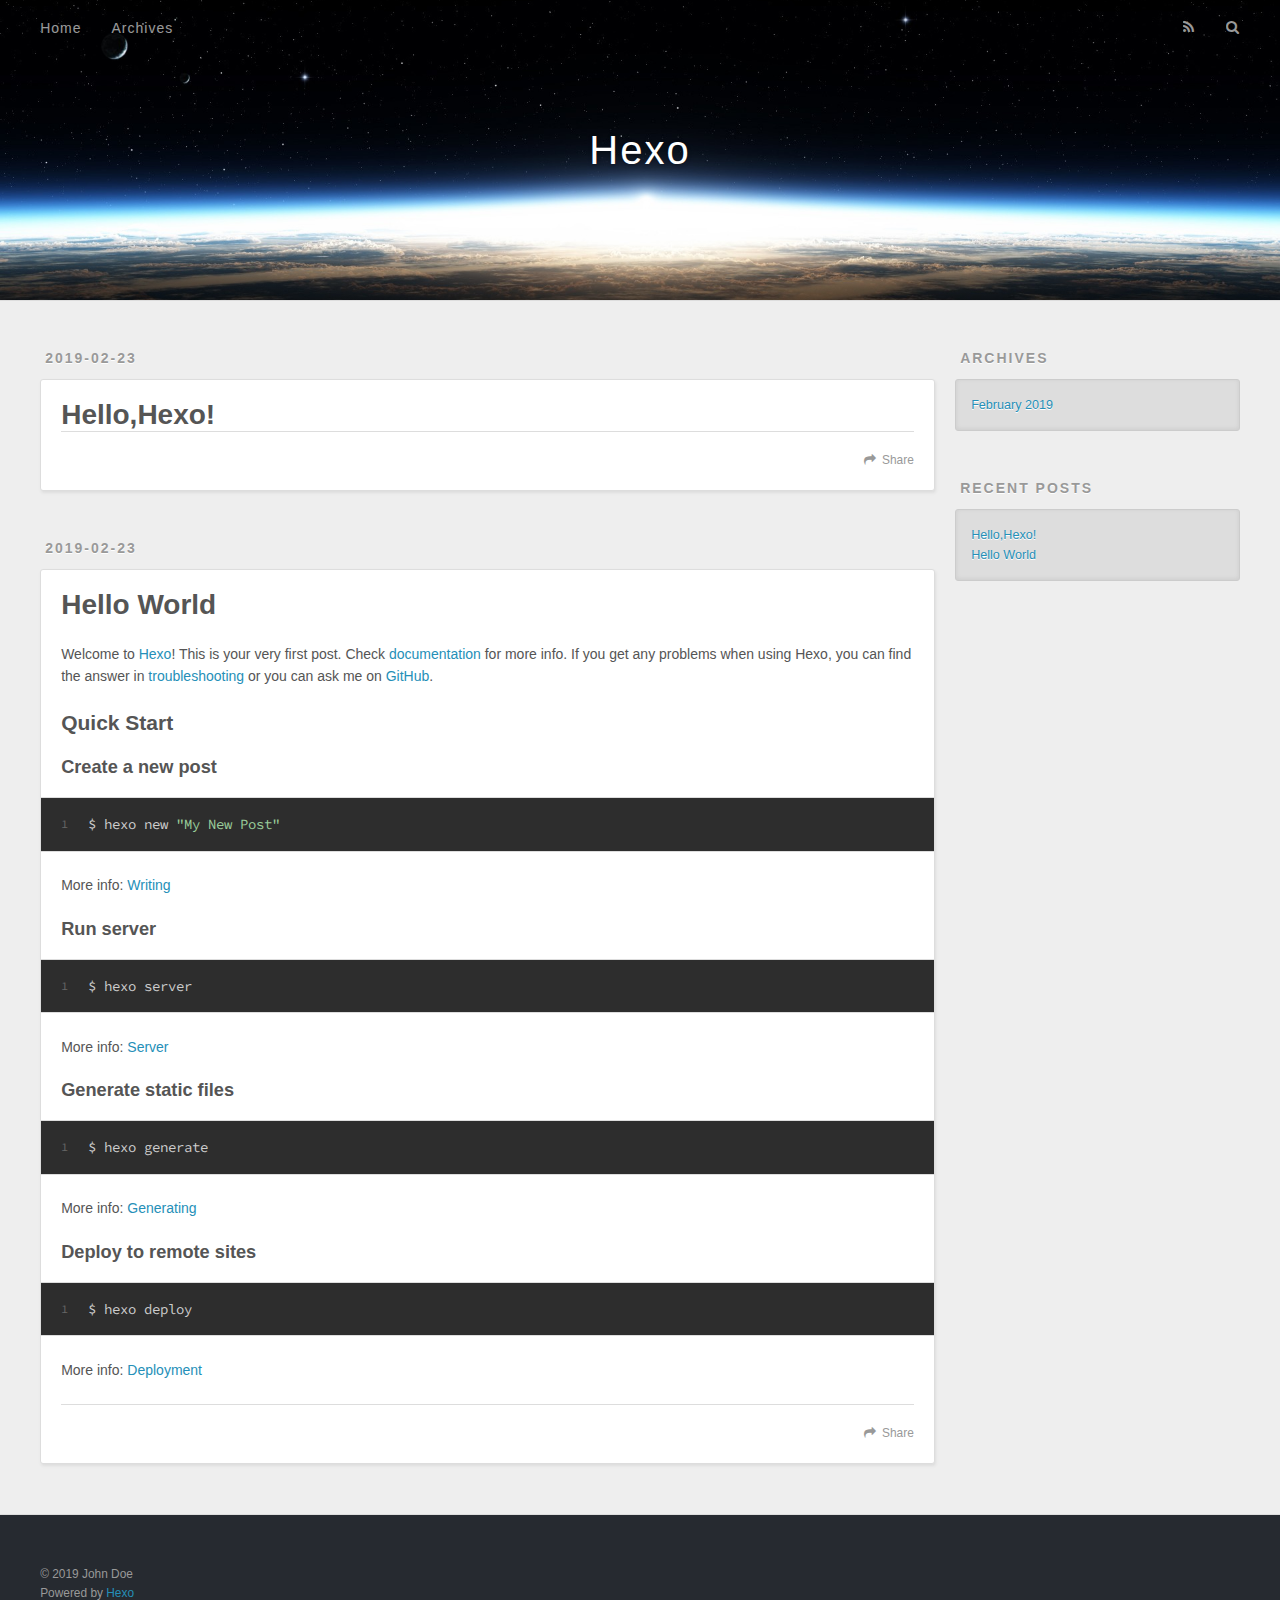
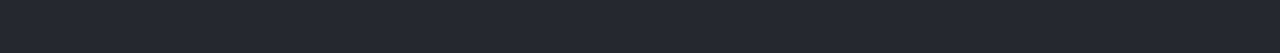
<file: index.html>
<!DOCTYPE html>
<html>
<head><meta name="generator" content="Hexo 3.8.0">
  <meta charset="utf-8">
  

  
  <title>Hexo</title>
  <meta name="viewport" content="width=device-width, initial-scale=1, maximum-scale=1">
  <meta property="og:type" content="website">
<meta property="og:title" content="Hexo">
<meta property="og:url" content="http://yoursite.com/index.html">
<meta property="og:site_name" content="Hexo">
<meta property="og:locale" content="default">
<meta name="twitter:card" content="summary">
<meta name="twitter:title" content="Hexo">
  
    <link rel="alternate" href="/atom.xml" title="Hexo" type="application/atom+xml">
  
  
    <link rel="icon" href="/favicon.png">
  
  
    <link href="//fonts.googleapis.com/css?family=Source+Code+Pro" rel="stylesheet" type="text/css">
  
  <link rel="stylesheet" href="/css/style.css">
</head>
</html>
<body>
  <div id="container">
    <div id="wrap">
      <header id="header">
  <div id="banner"></div>
  <div id="header-outer" class="outer">
    <div id="header-title" class="inner">
      <h1 id="logo-wrap">
        <a href="/" id="logo">Hexo</a>
      </h1>
      
    </div>
    <div id="header-inner" class="inner">
      <nav id="main-nav">
        <a id="main-nav-toggle" class="nav-icon"></a>
        
          <a class="main-nav-link" href="/">Home</a>
        
          <a class="main-nav-link" href="/archives">Archives</a>
        
      </nav>
      <nav id="sub-nav">
        
          <a id="nav-rss-link" class="nav-icon" href="/atom.xml" title="RSS Feed"></a>
        
        <a id="nav-search-btn" class="nav-icon" title="Search"></a>
      </nav>
      <div id="search-form-wrap">
        <form action="//google.com/search" method="get" accept-charset="UTF-8" class="search-form"><input type="search" name="q" class="search-form-input" placeholder="Search"><button type="submit" class="search-form-submit">&#xF002;</button><input type="hidden" name="sitesearch" value="http://yoursite.com"></form>
      </div>
    </div>
  </div>
</header>
      <div class="outer">
        <section id="main">
  
    <article id="post-Hello-Hexo" class="article article-type-post" itemscope itemprop="blogPost">
  <div class="article-meta">
    <a href="/2019/02/23/Hello-Hexo/" class="article-date">
  <time datetime="2019-02-23T07:18:49.000Z" itemprop="datePublished">2019-02-23</time>
</a>
    
  </div>
  <div class="article-inner">
    
    
      <header class="article-header">
        
  
    <h1 itemprop="name">
      <a class="article-title" href="/2019/02/23/Hello-Hexo/">Hello,Hexo!</a>
    </h1>
  

      </header>
    
    <div class="article-entry" itemprop="articleBody">
      
        
      
    </div>
    <footer class="article-footer">
      <a data-url="http://yoursite.com/2019/02/23/Hello-Hexo/" data-id="cjsh5lht30000dsuae5ztzeed" class="article-share-link">Share</a>
      
      
    </footer>
  </div>
  
</article>


  
    <article id="post-hello-world" class="article article-type-post" itemscope itemprop="blogPost">
  <div class="article-meta">
    <a href="/2019/02/23/hello-world/" class="article-date">
  <time datetime="2019-02-23T03:04:16.740Z" itemprop="datePublished">2019-02-23</time>
</a>
    
  </div>
  <div class="article-inner">
    
    
      <header class="article-header">
        
  
    <h1 itemprop="name">
      <a class="article-title" href="/2019/02/23/hello-world/">Hello World</a>
    </h1>
  

      </header>
    
    <div class="article-entry" itemprop="articleBody">
      
        <p>Welcome to <a href="https://hexo.io/" target="_blank" rel="noopener">Hexo</a>! This is your very first post. Check <a href="https://hexo.io/docs/" target="_blank" rel="noopener">documentation</a> for more info. If you get any problems when using Hexo, you can find the answer in <a href="https://hexo.io/docs/troubleshooting.html" target="_blank" rel="noopener">troubleshooting</a> or you can ask me on <a href="https://github.com/hexojs/hexo/issues" target="_blank" rel="noopener">GitHub</a>.</p>
<h2 id="Quick-Start"><a href="#Quick-Start" class="headerlink" title="Quick Start"></a>Quick Start</h2><h3 id="Create-a-new-post"><a href="#Create-a-new-post" class="headerlink" title="Create a new post"></a>Create a new post</h3><figure class="highlight bash"><table><tr><td class="gutter"><pre><span class="line">1</span><br></pre></td><td class="code"><pre><span class="line">$ hexo new <span class="string">"My New Post"</span></span><br></pre></td></tr></table></figure>
<p>More info: <a href="https://hexo.io/docs/writing.html" target="_blank" rel="noopener">Writing</a></p>
<h3 id="Run-server"><a href="#Run-server" class="headerlink" title="Run server"></a>Run server</h3><figure class="highlight bash"><table><tr><td class="gutter"><pre><span class="line">1</span><br></pre></td><td class="code"><pre><span class="line">$ hexo server</span><br></pre></td></tr></table></figure>
<p>More info: <a href="https://hexo.io/docs/server.html" target="_blank" rel="noopener">Server</a></p>
<h3 id="Generate-static-files"><a href="#Generate-static-files" class="headerlink" title="Generate static files"></a>Generate static files</h3><figure class="highlight bash"><table><tr><td class="gutter"><pre><span class="line">1</span><br></pre></td><td class="code"><pre><span class="line">$ hexo generate</span><br></pre></td></tr></table></figure>
<p>More info: <a href="https://hexo.io/docs/generating.html" target="_blank" rel="noopener">Generating</a></p>
<h3 id="Deploy-to-remote-sites"><a href="#Deploy-to-remote-sites" class="headerlink" title="Deploy to remote sites"></a>Deploy to remote sites</h3><figure class="highlight bash"><table><tr><td class="gutter"><pre><span class="line">1</span><br></pre></td><td class="code"><pre><span class="line">$ hexo deploy</span><br></pre></td></tr></table></figure>
<p>More info: <a href="https://hexo.io/docs/deployment.html" target="_blank" rel="noopener">Deployment</a></p>

      
    </div>
    <footer class="article-footer">
      <a data-url="http://yoursite.com/2019/02/23/hello-world/" data-id="cjsh5lht70001dsuamrgl9djl" class="article-share-link">Share</a>
      
      
    </footer>
  </div>
  
</article>


  


</section>
        
          <aside id="sidebar">
  
    

  
    

  
    
  
    
  <div class="widget-wrap">
    <h3 class="widget-title">Archives</h3>
    <div class="widget">
      <ul class="archive-list"><li class="archive-list-item"><a class="archive-list-link" href="/archives/2019/02/">February 2019</a></li></ul>
    </div>
  </div>


  
    
  <div class="widget-wrap">
    <h3 class="widget-title">Recent Posts</h3>
    <div class="widget">
      <ul>
        
          <li>
            <a href="/2019/02/23/Hello-Hexo/">Hello,Hexo!</a>
          </li>
        
          <li>
            <a href="/2019/02/23/hello-world/">Hello World</a>
          </li>
        
      </ul>
    </div>
  </div>

  
</aside>
        
      </div>
      <footer id="footer">
  
  <div class="outer">
    <div id="footer-info" class="inner">
      &copy; 2019 John Doe<br>
      Powered by <a href="http://hexo.io/" target="_blank">Hexo</a>
    </div>
  </div>
</footer>
    </div>
    <nav id="mobile-nav">
  
    <a href="/" class="mobile-nav-link">Home</a>
  
    <a href="/archives" class="mobile-nav-link">Archives</a>
  
</nav>
    

<script src="//ajax.googleapis.com/ajax/libs/jquery/2.0.3/jquery.min.js"></script>


  <link rel="stylesheet" href="/fancybox/jquery.fancybox.css">
  <script src="/fancybox/jquery.fancybox.pack.js"></script>


<script src="/js/script.js"></script>



  </div>
</body>
</html>
</file>
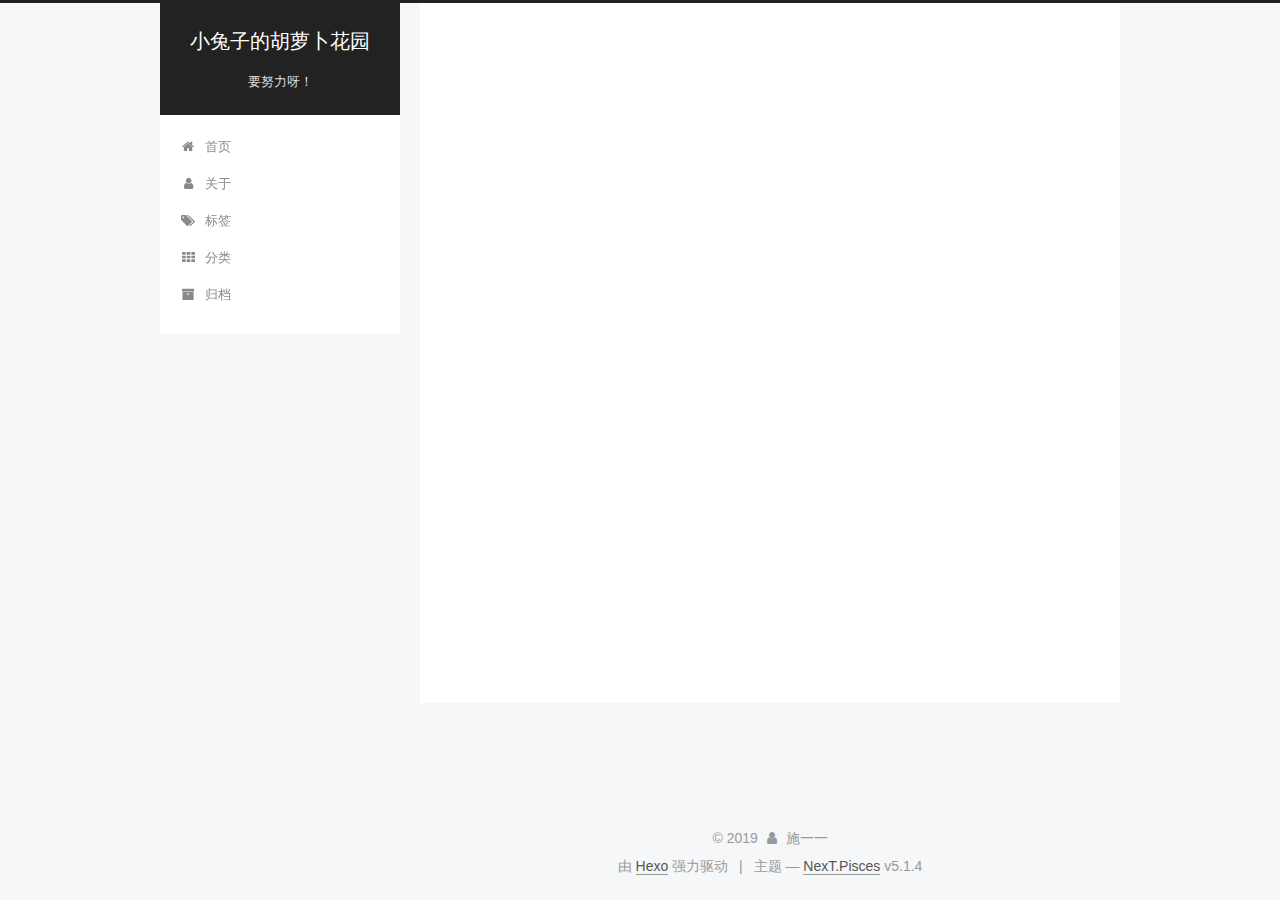
<file: archives/index.html>
<!DOCTYPE html>



  


<html class="theme-next pisces use-motion" lang="zh-Hans">
<head><meta name="generator" content="Hexo 3.8.0">
  <meta charset="UTF-8">
<meta http-equiv="X-UA-Compatible" content="IE=edge">
<meta name="viewport" content="width=device-width, initial-scale=1, maximum-scale=1">
<meta name="theme-color" content="#222">









<meta http-equiv="Cache-Control" content="no-transform">
<meta http-equiv="Cache-Control" content="no-siteapp">
















  
  
  <link href="/lib/fancybox/source/jquery.fancybox.css?v=2.1.5" rel="stylesheet" type="text/css">







<link href="/lib/font-awesome/css/font-awesome.min.css?v=4.6.2" rel="stylesheet" type="text/css">

<link href="/css/main.css?v=5.1.4" rel="stylesheet" type="text/css">


  <link rel="apple-touch-icon" sizes="180x180" href="/images/apple-touch-icon-next.png?v=5.1.4">


  <link rel="icon" type="image/png" sizes="32x32" href="/images/favicon-32x32-next.png?v=5.1.4">


  <link rel="icon" type="image/png" sizes="16x16" href="/images/favicon-16x16-next.png?v=5.1.4">


  <link rel="mask-icon" href="/images/logo.svg?v=5.1.4" color="#222">





  <meta name="keywords" content="Hexo, NexT">










<meta property="og:type" content="website">
<meta property="og:title" content="小兔子的胡萝卜花园">
<meta property="og:url" content="http://yoursite.com/archives/index.html">
<meta property="og:site_name" content="小兔子的胡萝卜花园">
<meta property="og:locale" content="zh-Hans">
<meta name="twitter:card" content="summary">
<meta name="twitter:title" content="小兔子的胡萝卜花园">



<script type="text/javascript" id="hexo.configurations">
  var NexT = window.NexT || {};
  var CONFIG = {
    root: '/',
    scheme: 'Pisces',
    version: '5.1.4',
    sidebar: {"position":"left","display":"post","offset":12,"b2t":false,"scrollpercent":false,"onmobile":false},
    fancybox: true,
    tabs: true,
    motion: {"enable":true,"async":false,"transition":{"post_block":"fadeIn","post_header":"slideDownIn","post_body":"slideDownIn","coll_header":"slideLeftIn","sidebar":"slideUpIn"}},
    duoshuo: {
      userId: '0',
      author: '博主'
    },
    algolia: {
      applicationID: '',
      apiKey: '',
      indexName: '',
      hits: {"per_page":10},
      labels: {"input_placeholder":"Search for Posts","hits_empty":"We didn't find any results for the search: ${query}","hits_stats":"${hits} results found in ${time} ms"}
    }
  };
</script>



  <link rel="canonical" href="http://yoursite.com/archives/">





  <title>归档 | 小兔子的胡萝卜花园</title>
  








</head>

<body itemscope itemtype="http://schema.org/WebPage" lang="zh-Hans">

  
  
    
  

  <div class="container sidebar-position-left page-archive">
    <div class="headband"></div>

    <header id="header" class="header" itemscope itemtype="http://schema.org/WPHeader">
      <div class="header-inner"><div class="site-brand-wrapper">
  <div class="site-meta ">
    

    <div class="custom-logo-site-title">
      <a href="/" class="brand" rel="start">
        <span class="logo-line-before"><i></i></span>
        <span class="site-title">小兔子的胡萝卜花园</span>
        <span class="logo-line-after"><i></i></span>
      </a>
    </div>
      
        <p class="site-subtitle">要努力呀！</p>
      
  </div>

  <div class="site-nav-toggle">
    <button>
      <span class="btn-bar"></span>
      <span class="btn-bar"></span>
      <span class="btn-bar"></span>
    </button>
  </div>
</div>

<nav class="site-nav">
  

  
    <ul id="menu" class="menu">
      
        
        <li class="menu-item menu-item-home">
          <a href="/" rel="section">
            
              <i class="menu-item-icon fa fa-fw fa-home"></i> <br>
            
            首页
          </a>
        </li>
      
        
        <li class="menu-item menu-item-about">
          <a href="/about/" rel="section">
            
              <i class="menu-item-icon fa fa-fw fa-user"></i> <br>
            
            关于
          </a>
        </li>
      
        
        <li class="menu-item menu-item-tags">
          <a href="/tags/" rel="section">
            
              <i class="menu-item-icon fa fa-fw fa-tags"></i> <br>
            
            标签
          </a>
        </li>
      
        
        <li class="menu-item menu-item-categories">
          <a href="/categories/" rel="section">
            
              <i class="menu-item-icon fa fa-fw fa-th"></i> <br>
            
            分类
          </a>
        </li>
      
        
        <li class="menu-item menu-item-archives">
          <a href="/archives/" rel="section">
            
              <i class="menu-item-icon fa fa-fw fa-archive"></i> <br>
            
            归档
          </a>
        </li>
      

      
    </ul>
  

  
</nav>



 </div>
    </header>

    <main id="main" class="main">
      <div class="main-inner">
        <div class="content-wrap">
          <div id="content" class="content">
            

  
  
  
  <div class="post-block archive">
    <div id="posts" class="posts-collapse">
      <span class="archive-move-on"></span>

      <span class="archive-page-counter">
        
        
        
          
        
        嗯..! 目前共计 2 篇日志。 继续努力。
      </span>

      

        
        
        

        
          
          <div class="collection-title">
            <h1 class="archive-year" id="archive-year-2019">2019</h1>
          </div>
        
        

        

  <article class="post post-type-normal" itemscope itemtype="http://schema.org/Article">
    <header class="post-header">

      <h2 class="post-title">
        
            <a class="post-title-link" href="/2019/02/23/Hello-Hexo/" itemprop="url">
              
                <span itemprop="name">Hello,Hexo!</span>
              
            </a>
        
      </h2>

      <div class="post-meta">
        <time class="post-time" itemprop="dateCreated" datetime="2019-02-23T15:18:49+08:00" content="2019-02-23">
          02-23
        </time>
      </div>

    </header>
  </article>



      

        
        
        

        
        

        

  <article class="post post-type-normal" itemscope itemtype="http://schema.org/Article">
    <header class="post-header">

      <h2 class="post-title">
        
            <a class="post-title-link" href="/2019/02/23/hello-world/" itemprop="url">
              
                <span itemprop="name">Hello World</span>
              
            </a>
        
      </h2>

      <div class="post-meta">
        <time class="post-time" itemprop="dateCreated" datetime="2019-02-23T11:04:16+08:00" content="2019-02-23">
          02-23
        </time>
      </div>

    </header>
  </article>



      

    </div>
  </div>
  
  
  

  



          </div>
          


          

        </div>
        
          
  
  <div class="sidebar-toggle">
    <div class="sidebar-toggle-line-wrap">
      <span class="sidebar-toggle-line sidebar-toggle-line-first"></span>
      <span class="sidebar-toggle-line sidebar-toggle-line-middle"></span>
      <span class="sidebar-toggle-line sidebar-toggle-line-last"></span>
    </div>
  </div>

  <aside id="sidebar" class="sidebar">
    
    <div class="sidebar-inner">

      

      

      <section class="site-overview-wrap sidebar-panel sidebar-panel-active">
        <div class="site-overview">
          <div class="site-author motion-element" itemprop="author" itemscope itemtype="http://schema.org/Person">
            
              <p class="site-author-name" itemprop="name">施一一</p>
              <p class="site-description motion-element" itemprop="description"></p>
          </div>

          <nav class="site-state motion-element">

            
              <div class="site-state-item site-state-posts">
              
                <a href="/archives/">
              
                  <span class="site-state-item-count">2</span>
                  <span class="site-state-item-name">日志</span>
                </a>
              </div>
            

            

            

          </nav>

          

          
            <div class="links-of-author motion-element">
                
                  <span class="links-of-author-item">
                    <a href="https://github.com/SHIYIYI0603" target="_blank" title="GitHub">
                      
                        <i class="fa fa-fw fa-github"></i>GitHub</a>
                  </span>
                
                  <span class="links-of-author-item">
                    <a href="mailto:hmshiyunqian@163.com" target="_blank" title="E-Mail">
                      
                        <i class="fa fa-fw fa-envelope"></i>E-Mail</a>
                  </span>
                
            </div>
          

          
          

          
          

          

        </div>
      </section>

      

      

    </div>
  </aside>


        
      </div>
    </main>

    <footer id="footer" class="footer">
      <div class="footer-inner">
        <div class="copyright">&copy; <span itemprop="copyrightYear">2019</span>
  <span class="with-love">
    <i class="fa fa-user"></i>
  </span>
  <span class="author" itemprop="copyrightHolder">施一一</span>

  
</div>


  <div class="powered-by">由 <a class="theme-link" target="_blank" href="https://hexo.io">Hexo</a> 强力驱动</div>



  <span class="post-meta-divider">|</span>



  <div class="theme-info">主题 &mdash; <a class="theme-link" target="_blank" href="https://github.com/iissnan/hexo-theme-next">NexT.Pisces</a> v5.1.4</div>




        







        
      </div>
    </footer>

    
      <div class="back-to-top">
        <i class="fa fa-arrow-up"></i>
        
      </div>
    

    

  </div>

  

<script type="text/javascript">
  if (Object.prototype.toString.call(window.Promise) !== '[object Function]') {
    window.Promise = null;
  }
</script>









  












  
  
    <script type="text/javascript" src="/lib/jquery/index.js?v=2.1.3"></script>
  

  
  
    <script type="text/javascript" src="/lib/fastclick/lib/fastclick.min.js?v=1.0.6"></script>
  

  
  
    <script type="text/javascript" src="/lib/jquery_lazyload/jquery.lazyload.js?v=1.9.7"></script>
  

  
  
    <script type="text/javascript" src="/lib/velocity/velocity.min.js?v=1.2.1"></script>
  

  
  
    <script type="text/javascript" src="/lib/velocity/velocity.ui.min.js?v=1.2.1"></script>
  

  
  
    <script type="text/javascript" src="/lib/fancybox/source/jquery.fancybox.pack.js?v=2.1.5"></script>
  


  


  <script type="text/javascript" src="/js/src/utils.js?v=5.1.4"></script>

  <script type="text/javascript" src="/js/src/motion.js?v=5.1.4"></script>



  
  


  <script type="text/javascript" src="/js/src/affix.js?v=5.1.4"></script>

  <script type="text/javascript" src="/js/src/schemes/pisces.js?v=5.1.4"></script>



  

  


  <script type="text/javascript" src="/js/src/bootstrap.js?v=5.1.4"></script>



  


  




	





  





  












  





  

  

  

  
  

  

  

  

</body>
</html>
</file>
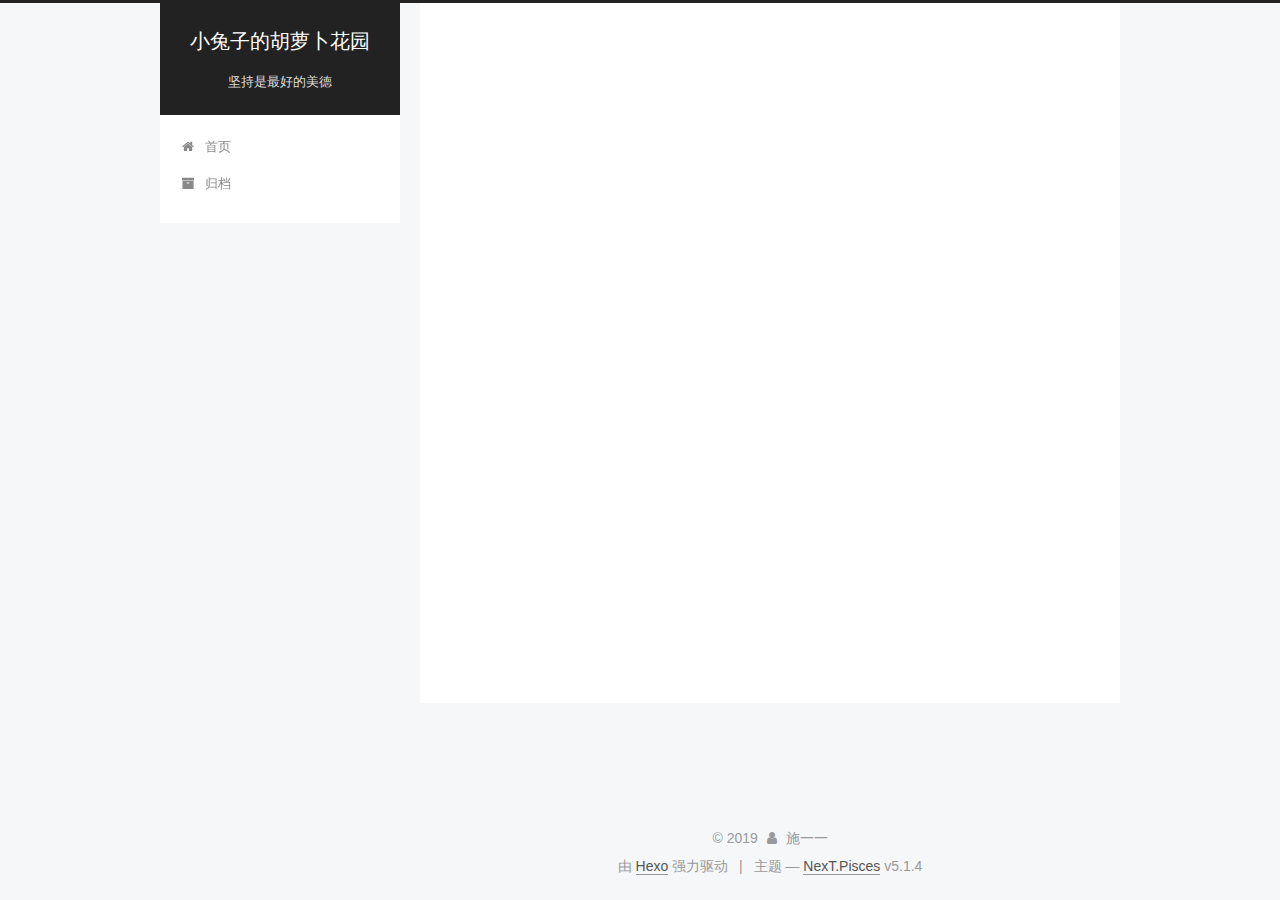
<file: archives/2019/index.html>
<!DOCTYPE html>



  


<html class="theme-next pisces use-motion" lang="zh-Hans">
<head><meta name="generator" content="Hexo 3.8.0">
  <meta charset="UTF-8">
<meta http-equiv="X-UA-Compatible" content="IE=edge">
<meta name="viewport" content="width=device-width, initial-scale=1, maximum-scale=1">
<meta name="theme-color" content="#222">









<meta http-equiv="Cache-Control" content="no-transform">
<meta http-equiv="Cache-Control" content="no-siteapp">
















  
  
  <link href="/lib/fancybox/source/jquery.fancybox.css?v=2.1.5" rel="stylesheet" type="text/css">







<link href="/lib/font-awesome/css/font-awesome.min.css?v=4.6.2" rel="stylesheet" type="text/css">

<link href="/css/main.css?v=5.1.4" rel="stylesheet" type="text/css">


  <link rel="apple-touch-icon" sizes="180x180" href="/images/apple-touch-icon-next.png?v=5.1.4">


  <link rel="icon" type="image/png" sizes="32x32" href="/images/favicon-32x32-next.png?v=5.1.4">


  <link rel="icon" type="image/png" sizes="16x16" href="/images/favicon-16x16-next.png?v=5.1.4">


  <link rel="mask-icon" href="/images/logo.svg?v=5.1.4" color="#222">





  <meta name="keywords" content="Hexo, NexT">










<meta property="og:type" content="website">
<meta property="og:title" content="小兔子的胡萝卜花园">
<meta property="og:url" content="http://yoursite.com/archives/2019/index.html">
<meta property="og:site_name" content="小兔子的胡萝卜花园">
<meta property="og:locale" content="zh-Hans">
<meta name="twitter:card" content="summary">
<meta name="twitter:title" content="小兔子的胡萝卜花园">



<script type="text/javascript" id="hexo.configurations">
  var NexT = window.NexT || {};
  var CONFIG = {
    root: '/',
    scheme: 'Pisces',
    version: '5.1.4',
    sidebar: {"position":"left","display":"post","offset":12,"b2t":false,"scrollpercent":false,"onmobile":false},
    fancybox: true,
    tabs: true,
    motion: {"enable":true,"async":false,"transition":{"post_block":"fadeIn","post_header":"slideDownIn","post_body":"slideDownIn","coll_header":"slideLeftIn","sidebar":"slideUpIn"}},
    duoshuo: {
      userId: '0',
      author: '博主'
    },
    algolia: {
      applicationID: '',
      apiKey: '',
      indexName: '',
      hits: {"per_page":10},
      labels: {"input_placeholder":"Search for Posts","hits_empty":"We didn't find any results for the search: ${query}","hits_stats":"${hits} results found in ${time} ms"}
    }
  };
</script>



  <link rel="canonical" href="http://yoursite.com/archives/2019/">





  <title>归档 | 小兔子的胡萝卜花园</title>
  








</head>

<body itemscope itemtype="http://schema.org/WebPage" lang="zh-Hans">

  
  
    
  

  <div class="container sidebar-position-left page-archive">
    <div class="headband"></div>

    <header id="header" class="header" itemscope itemtype="http://schema.org/WPHeader">
      <div class="header-inner"><div class="site-brand-wrapper">
  <div class="site-meta ">
    

    <div class="custom-logo-site-title">
      <a href="/" class="brand" rel="start">
        <span class="logo-line-before"><i></i></span>
        <span class="site-title">小兔子的胡萝卜花园</span>
        <span class="logo-line-after"><i></i></span>
      </a>
    </div>
      
        <p class="site-subtitle">坚持是最好的美德</p>
      
  </div>

  <div class="site-nav-toggle">
    <button>
      <span class="btn-bar"></span>
      <span class="btn-bar"></span>
      <span class="btn-bar"></span>
    </button>
  </div>
</div>

<nav class="site-nav">
  

  
    <ul id="menu" class="menu">
      
        
        <li class="menu-item menu-item-home">
          <a href="/" rel="section">
            
              <i class="menu-item-icon fa fa-fw fa-home"></i> <br>
            
            首页
          </a>
        </li>
      
        
        <li class="menu-item menu-item-archives">
          <a href="/archives/" rel="section">
            
              <i class="menu-item-icon fa fa-fw fa-archive"></i> <br>
            
            归档
          </a>
        </li>
      

      
    </ul>
  

  
</nav>



 </div>
    </header>

    <main id="main" class="main">
      <div class="main-inner">
        <div class="content-wrap">
          <div id="content" class="content">
            

  
  
  
  <div class="post-block archive">
    <div id="posts" class="posts-collapse">
      <span class="archive-move-on"></span>

      <span class="archive-page-counter">
        
        
        
          
        
        嗯..! 目前共计 2 篇日志。 继续努力。
      </span>

      

        
        
        

        
          
          <div class="collection-title">
            <h1 class="archive-year" id="archive-year-2019">2019</h1>
          </div>
        
        

        

  <article class="post post-type-normal" itemscope itemtype="http://schema.org/Article">
    <header class="post-header">

      <h2 class="post-title">
        
            <a class="post-title-link" href="/2019/02/23/Hello-Hexo/" itemprop="url">
              
                <span itemprop="name">Hello,Hexo!</span>
              
            </a>
        
      </h2>

      <div class="post-meta">
        <time class="post-time" itemprop="dateCreated" datetime="2019-02-23T15:18:49+08:00" content="2019-02-23">
          02-23
        </time>
      </div>

    </header>
  </article>



      

        
        
        

        
        

        

  <article class="post post-type-normal" itemscope itemtype="http://schema.org/Article">
    <header class="post-header">

      <h2 class="post-title">
        
            <a class="post-title-link" href="/2019/02/23/hello-world/" itemprop="url">
              
                <span itemprop="name">Hello World</span>
              
            </a>
        
      </h2>

      <div class="post-meta">
        <time class="post-time" itemprop="dateCreated" datetime="2019-02-23T11:04:16+08:00" content="2019-02-23">
          02-23
        </time>
      </div>

    </header>
  </article>



      

    </div>
  </div>
  
  
  

  



          </div>
          


          

        </div>
        
          
  
  <div class="sidebar-toggle">
    <div class="sidebar-toggle-line-wrap">
      <span class="sidebar-toggle-line sidebar-toggle-line-first"></span>
      <span class="sidebar-toggle-line sidebar-toggle-line-middle"></span>
      <span class="sidebar-toggle-line sidebar-toggle-line-last"></span>
    </div>
  </div>

  <aside id="sidebar" class="sidebar">
    
    <div class="sidebar-inner">

      

      

      <section class="site-overview-wrap sidebar-panel sidebar-panel-active">
        <div class="site-overview">
          <div class="site-author motion-element" itemprop="author" itemscope itemtype="http://schema.org/Person">
            
              <p class="site-author-name" itemprop="name">施一一</p>
              <p class="site-description motion-element" itemprop="description"></p>
          </div>

          <nav class="site-state motion-element">

            
              <div class="site-state-item site-state-posts">
              
                <a href="/archives/">
              
                  <span class="site-state-item-count">2</span>
                  <span class="site-state-item-name">日志</span>
                </a>
              </div>
            

            

            

          </nav>

          

          

          
          

          
          

          

        </div>
      </section>

      

      

    </div>
  </aside>


        
      </div>
    </main>

    <footer id="footer" class="footer">
      <div class="footer-inner">
        <div class="copyright">&copy; <span itemprop="copyrightYear">2019</span>
  <span class="with-love">
    <i class="fa fa-user"></i>
  </span>
  <span class="author" itemprop="copyrightHolder">施一一</span>

  
</div>


  <div class="powered-by">由 <a class="theme-link" target="_blank" href="https://hexo.io">Hexo</a> 强力驱动</div>



  <span class="post-meta-divider">|</span>



  <div class="theme-info">主题 &mdash; <a class="theme-link" target="_blank" href="https://github.com/iissnan/hexo-theme-next">NexT.Pisces</a> v5.1.4</div>




        







        
      </div>
    </footer>

    
      <div class="back-to-top">
        <i class="fa fa-arrow-up"></i>
        
      </div>
    

    

  </div>

  

<script type="text/javascript">
  if (Object.prototype.toString.call(window.Promise) !== '[object Function]') {
    window.Promise = null;
  }
</script>









  












  
  
    <script type="text/javascript" src="/lib/jquery/index.js?v=2.1.3"></script>
  

  
  
    <script type="text/javascript" src="/lib/fastclick/lib/fastclick.min.js?v=1.0.6"></script>
  

  
  
    <script type="text/javascript" src="/lib/jquery_lazyload/jquery.lazyload.js?v=1.9.7"></script>
  

  
  
    <script type="text/javascript" src="/lib/velocity/velocity.min.js?v=1.2.1"></script>
  

  
  
    <script type="text/javascript" src="/lib/velocity/velocity.ui.min.js?v=1.2.1"></script>
  

  
  
    <script type="text/javascript" src="/lib/fancybox/source/jquery.fancybox.pack.js?v=2.1.5"></script>
  


  


  <script type="text/javascript" src="/js/src/utils.js?v=5.1.4"></script>

  <script type="text/javascript" src="/js/src/motion.js?v=5.1.4"></script>



  
  


  <script type="text/javascript" src="/js/src/affix.js?v=5.1.4"></script>

  <script type="text/javascript" src="/js/src/schemes/pisces.js?v=5.1.4"></script>



  

  


  <script type="text/javascript" src="/js/src/bootstrap.js?v=5.1.4"></script>



  


  




	





  





  












  





  

  

  

  
  

  

  

  

</body>
</html>
</file>
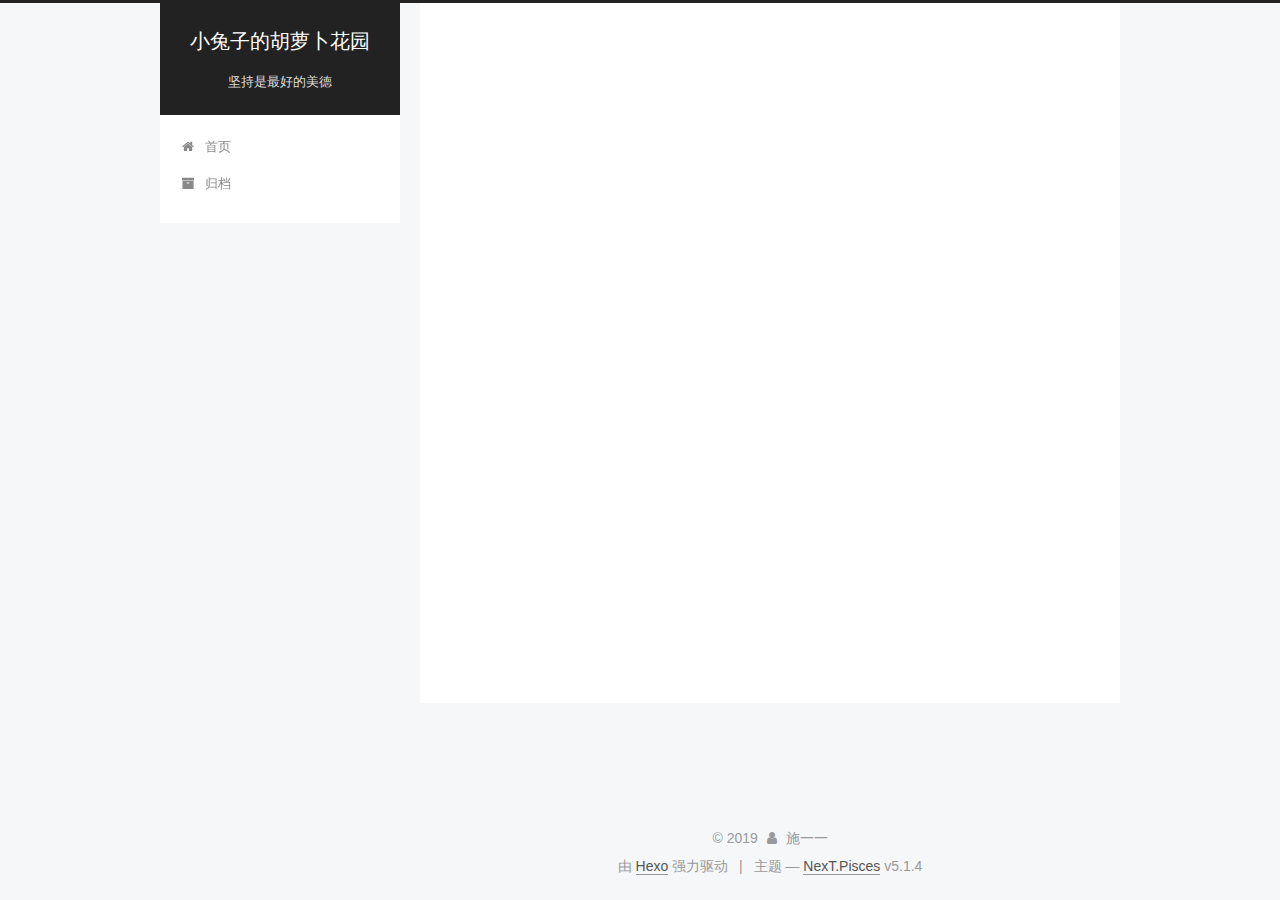
<file: archives/2019/02/index.html>
<!DOCTYPE html>



  


<html class="theme-next pisces use-motion" lang="zh-Hans">
<head><meta name="generator" content="Hexo 3.8.0">
  <meta charset="UTF-8">
<meta http-equiv="X-UA-Compatible" content="IE=edge">
<meta name="viewport" content="width=device-width, initial-scale=1, maximum-scale=1">
<meta name="theme-color" content="#222">









<meta http-equiv="Cache-Control" content="no-transform">
<meta http-equiv="Cache-Control" content="no-siteapp">
















  
  
  <link href="/lib/fancybox/source/jquery.fancybox.css?v=2.1.5" rel="stylesheet" type="text/css">







<link href="/lib/font-awesome/css/font-awesome.min.css?v=4.6.2" rel="stylesheet" type="text/css">

<link href="/css/main.css?v=5.1.4" rel="stylesheet" type="text/css">


  <link rel="apple-touch-icon" sizes="180x180" href="/images/apple-touch-icon-next.png?v=5.1.4">


  <link rel="icon" type="image/png" sizes="32x32" href="/images/favicon-32x32-next.png?v=5.1.4">


  <link rel="icon" type="image/png" sizes="16x16" href="/images/favicon-16x16-next.png?v=5.1.4">


  <link rel="mask-icon" href="/images/logo.svg?v=5.1.4" color="#222">





  <meta name="keywords" content="Hexo, NexT">










<meta property="og:type" content="website">
<meta property="og:title" content="小兔子的胡萝卜花园">
<meta property="og:url" content="http://yoursite.com/archives/2019/02/index.html">
<meta property="og:site_name" content="小兔子的胡萝卜花园">
<meta property="og:locale" content="zh-Hans">
<meta name="twitter:card" content="summary">
<meta name="twitter:title" content="小兔子的胡萝卜花园">



<script type="text/javascript" id="hexo.configurations">
  var NexT = window.NexT || {};
  var CONFIG = {
    root: '/',
    scheme: 'Pisces',
    version: '5.1.4',
    sidebar: {"position":"left","display":"post","offset":12,"b2t":false,"scrollpercent":false,"onmobile":false},
    fancybox: true,
    tabs: true,
    motion: {"enable":true,"async":false,"transition":{"post_block":"fadeIn","post_header":"slideDownIn","post_body":"slideDownIn","coll_header":"slideLeftIn","sidebar":"slideUpIn"}},
    duoshuo: {
      userId: '0',
      author: '博主'
    },
    algolia: {
      applicationID: '',
      apiKey: '',
      indexName: '',
      hits: {"per_page":10},
      labels: {"input_placeholder":"Search for Posts","hits_empty":"We didn't find any results for the search: ${query}","hits_stats":"${hits} results found in ${time} ms"}
    }
  };
</script>



  <link rel="canonical" href="http://yoursite.com/archives/2019/02/">





  <title>归档 | 小兔子的胡萝卜花园</title>
  








</head>

<body itemscope itemtype="http://schema.org/WebPage" lang="zh-Hans">

  
  
    
  

  <div class="container sidebar-position-left page-archive">
    <div class="headband"></div>

    <header id="header" class="header" itemscope itemtype="http://schema.org/WPHeader">
      <div class="header-inner"><div class="site-brand-wrapper">
  <div class="site-meta ">
    

    <div class="custom-logo-site-title">
      <a href="/" class="brand" rel="start">
        <span class="logo-line-before"><i></i></span>
        <span class="site-title">小兔子的胡萝卜花园</span>
        <span class="logo-line-after"><i></i></span>
      </a>
    </div>
      
        <p class="site-subtitle">坚持是最好的美德</p>
      
  </div>

  <div class="site-nav-toggle">
    <button>
      <span class="btn-bar"></span>
      <span class="btn-bar"></span>
      <span class="btn-bar"></span>
    </button>
  </div>
</div>

<nav class="site-nav">
  

  
    <ul id="menu" class="menu">
      
        
        <li class="menu-item menu-item-home">
          <a href="/" rel="section">
            
              <i class="menu-item-icon fa fa-fw fa-home"></i> <br>
            
            首页
          </a>
        </li>
      
        
        <li class="menu-item menu-item-archives">
          <a href="/archives/" rel="section">
            
              <i class="menu-item-icon fa fa-fw fa-archive"></i> <br>
            
            归档
          </a>
        </li>
      

      
    </ul>
  

  
</nav>



 </div>
    </header>

    <main id="main" class="main">
      <div class="main-inner">
        <div class="content-wrap">
          <div id="content" class="content">
            

  
  
  
  <div class="post-block archive">
    <div id="posts" class="posts-collapse">
      <span class="archive-move-on"></span>

      <span class="archive-page-counter">
        
        
        
          
        
        嗯..! 目前共计 2 篇日志。 继续努力。
      </span>

      

        
        
        

        
          
          <div class="collection-title">
            <h1 class="archive-year" id="archive-year-2019">2019</h1>
          </div>
        
        

        

  <article class="post post-type-normal" itemscope itemtype="http://schema.org/Article">
    <header class="post-header">

      <h2 class="post-title">
        
            <a class="post-title-link" href="/2019/02/23/Hello-Hexo/" itemprop="url">
              
                <span itemprop="name">Hello,Hexo!</span>
              
            </a>
        
      </h2>

      <div class="post-meta">
        <time class="post-time" itemprop="dateCreated" datetime="2019-02-23T15:18:49+08:00" content="2019-02-23">
          02-23
        </time>
      </div>

    </header>
  </article>



      

        
        
        

        
        

        

  <article class="post post-type-normal" itemscope itemtype="http://schema.org/Article">
    <header class="post-header">

      <h2 class="post-title">
        
            <a class="post-title-link" href="/2019/02/23/hello-world/" itemprop="url">
              
                <span itemprop="name">Hello World</span>
              
            </a>
        
      </h2>

      <div class="post-meta">
        <time class="post-time" itemprop="dateCreated" datetime="2019-02-23T11:04:16+08:00" content="2019-02-23">
          02-23
        </time>
      </div>

    </header>
  </article>



      

    </div>
  </div>
  
  
  

  



          </div>
          


          

        </div>
        
          
  
  <div class="sidebar-toggle">
    <div class="sidebar-toggle-line-wrap">
      <span class="sidebar-toggle-line sidebar-toggle-line-first"></span>
      <span class="sidebar-toggle-line sidebar-toggle-line-middle"></span>
      <span class="sidebar-toggle-line sidebar-toggle-line-last"></span>
    </div>
  </div>

  <aside id="sidebar" class="sidebar">
    
    <div class="sidebar-inner">

      

      

      <section class="site-overview-wrap sidebar-panel sidebar-panel-active">
        <div class="site-overview">
          <div class="site-author motion-element" itemprop="author" itemscope itemtype="http://schema.org/Person">
            
              <p class="site-author-name" itemprop="name">施一一</p>
              <p class="site-description motion-element" itemprop="description"></p>
          </div>

          <nav class="site-state motion-element">

            
              <div class="site-state-item site-state-posts">
              
                <a href="/archives/">
              
                  <span class="site-state-item-count">2</span>
                  <span class="site-state-item-name">日志</span>
                </a>
              </div>
            

            

            

          </nav>

          

          

          
          

          
          

          

        </div>
      </section>

      

      

    </div>
  </aside>


        
      </div>
    </main>

    <footer id="footer" class="footer">
      <div class="footer-inner">
        <div class="copyright">&copy; <span itemprop="copyrightYear">2019</span>
  <span class="with-love">
    <i class="fa fa-user"></i>
  </span>
  <span class="author" itemprop="copyrightHolder">施一一</span>

  
</div>


  <div class="powered-by">由 <a class="theme-link" target="_blank" href="https://hexo.io">Hexo</a> 强力驱动</div>



  <span class="post-meta-divider">|</span>



  <div class="theme-info">主题 &mdash; <a class="theme-link" target="_blank" href="https://github.com/iissnan/hexo-theme-next">NexT.Pisces</a> v5.1.4</div>




        







        
      </div>
    </footer>

    
      <div class="back-to-top">
        <i class="fa fa-arrow-up"></i>
        
      </div>
    

    

  </div>

  

<script type="text/javascript">
  if (Object.prototype.toString.call(window.Promise) !== '[object Function]') {
    window.Promise = null;
  }
</script>









  












  
  
    <script type="text/javascript" src="/lib/jquery/index.js?v=2.1.3"></script>
  

  
  
    <script type="text/javascript" src="/lib/fastclick/lib/fastclick.min.js?v=1.0.6"></script>
  

  
  
    <script type="text/javascript" src="/lib/jquery_lazyload/jquery.lazyload.js?v=1.9.7"></script>
  

  
  
    <script type="text/javascript" src="/lib/velocity/velocity.min.js?v=1.2.1"></script>
  

  
  
    <script type="text/javascript" src="/lib/velocity/velocity.ui.min.js?v=1.2.1"></script>
  

  
  
    <script type="text/javascript" src="/lib/fancybox/source/jquery.fancybox.pack.js?v=2.1.5"></script>
  


  


  <script type="text/javascript" src="/js/src/utils.js?v=5.1.4"></script>

  <script type="text/javascript" src="/js/src/motion.js?v=5.1.4"></script>



  
  


  <script type="text/javascript" src="/js/src/affix.js?v=5.1.4"></script>

  <script type="text/javascript" src="/js/src/schemes/pisces.js?v=5.1.4"></script>



  

  


  <script type="text/javascript" src="/js/src/bootstrap.js?v=5.1.4"></script>



  


  




	





  





  












  





  

  

  

  
  

  

  

  

</body>
</html>
</file>
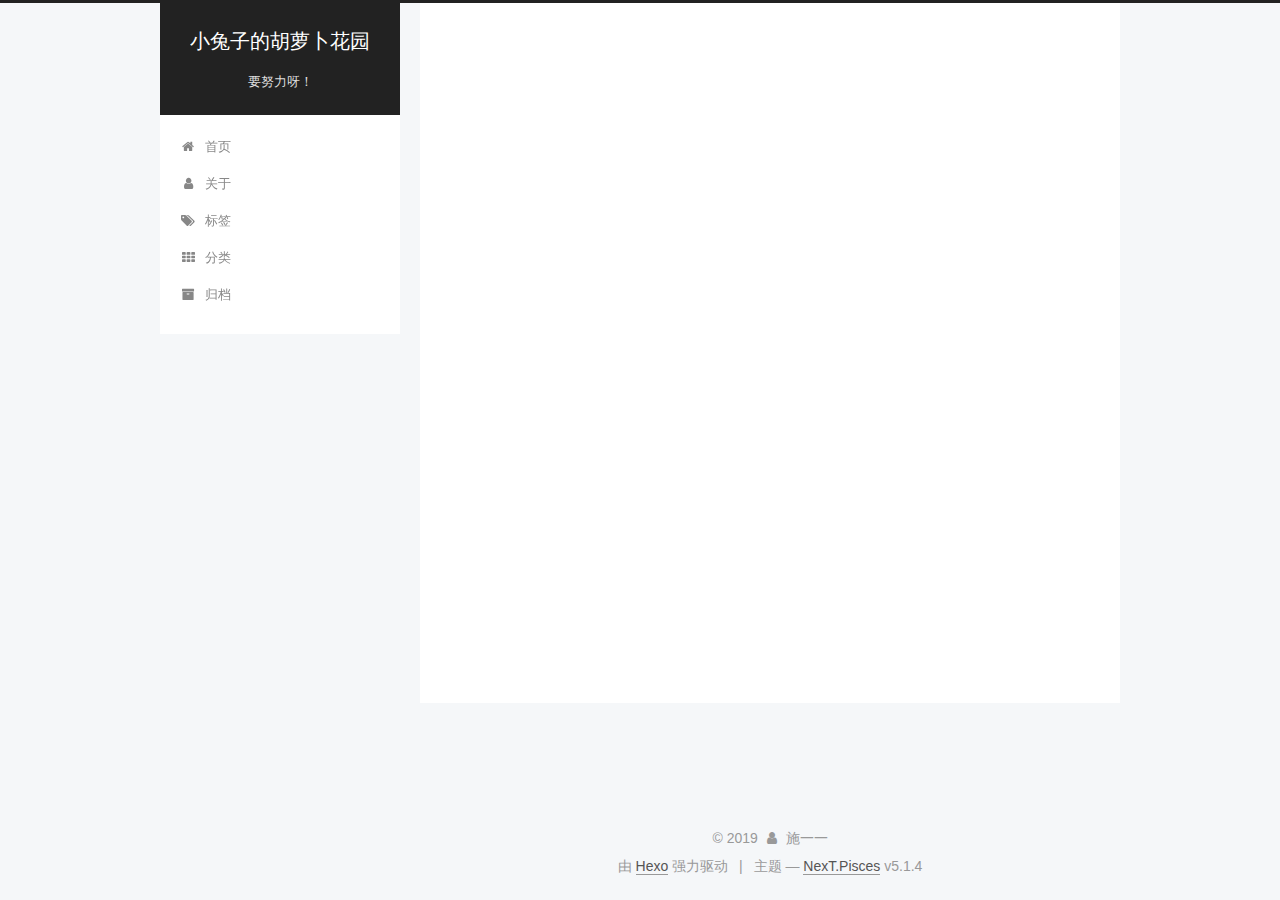
<file: 2019/02/23/Hello-Hexo/index.html>
<!DOCTYPE html>



  


<html class="theme-next pisces use-motion" lang="zh-Hans">
<head><meta name="generator" content="Hexo 3.8.0">
  <meta charset="UTF-8">
<meta http-equiv="X-UA-Compatible" content="IE=edge">
<meta name="viewport" content="width=device-width, initial-scale=1, maximum-scale=1">
<meta name="theme-color" content="#222">









<meta http-equiv="Cache-Control" content="no-transform">
<meta http-equiv="Cache-Control" content="no-siteapp">
















  
  
  <link href="/lib/fancybox/source/jquery.fancybox.css?v=2.1.5" rel="stylesheet" type="text/css">







<link href="/lib/font-awesome/css/font-awesome.min.css?v=4.6.2" rel="stylesheet" type="text/css">

<link href="/css/main.css?v=5.1.4" rel="stylesheet" type="text/css">


  <link rel="apple-touch-icon" sizes="180x180" href="/images/apple-touch-icon-next.png?v=5.1.4">


  <link rel="icon" type="image/png" sizes="32x32" href="/images/favicon-32x32-next.png?v=5.1.4">


  <link rel="icon" type="image/png" sizes="16x16" href="/images/favicon-16x16-next.png?v=5.1.4">


  <link rel="mask-icon" href="/images/logo.svg?v=5.1.4" color="#222">





  <meta name="keywords" content="Hexo, NexT">










<meta property="og:type" content="article">
<meta property="og:title" content="Hello,Hexo!">
<meta property="og:url" content="http://yoursite.com/2019/02/23/Hello-Hexo/index.html">
<meta property="og:site_name" content="小兔子的胡萝卜花园">
<meta property="og:locale" content="zh-Hans">
<meta property="og:updated_time" content="2019-02-23T07:18:49.079Z">
<meta name="twitter:card" content="summary">
<meta name="twitter:title" content="Hello,Hexo!">



<script type="text/javascript" id="hexo.configurations">
  var NexT = window.NexT || {};
  var CONFIG = {
    root: '/',
    scheme: 'Pisces',
    version: '5.1.4',
    sidebar: {"position":"left","display":"post","offset":12,"b2t":false,"scrollpercent":false,"onmobile":false},
    fancybox: true,
    tabs: true,
    motion: {"enable":true,"async":false,"transition":{"post_block":"fadeIn","post_header":"slideDownIn","post_body":"slideDownIn","coll_header":"slideLeftIn","sidebar":"slideUpIn"}},
    duoshuo: {
      userId: '0',
      author: '博主'
    },
    algolia: {
      applicationID: '',
      apiKey: '',
      indexName: '',
      hits: {"per_page":10},
      labels: {"input_placeholder":"Search for Posts","hits_empty":"We didn't find any results for the search: ${query}","hits_stats":"${hits} results found in ${time} ms"}
    }
  };
</script>



  <link rel="canonical" href="http://yoursite.com/2019/02/23/Hello-Hexo/">





  <title>Hello,Hexo! | 小兔子的胡萝卜花园</title>
  








</head>

<body itemscope itemtype="http://schema.org/WebPage" lang="zh-Hans">

  
  
    
  

  <div class="container sidebar-position-left page-post-detail">
    <div class="headband"></div>

    <header id="header" class="header" itemscope itemtype="http://schema.org/WPHeader">
      <div class="header-inner"><div class="site-brand-wrapper">
  <div class="site-meta ">
    

    <div class="custom-logo-site-title">
      <a href="/" class="brand" rel="start">
        <span class="logo-line-before"><i></i></span>
        <span class="site-title">小兔子的胡萝卜花园</span>
        <span class="logo-line-after"><i></i></span>
      </a>
    </div>
      
        <p class="site-subtitle">要努力呀！</p>
      
  </div>

  <div class="site-nav-toggle">
    <button>
      <span class="btn-bar"></span>
      <span class="btn-bar"></span>
      <span class="btn-bar"></span>
    </button>
  </div>
</div>

<nav class="site-nav">
  

  
    <ul id="menu" class="menu">
      
        
        <li class="menu-item menu-item-home">
          <a href="/" rel="section">
            
              <i class="menu-item-icon fa fa-fw fa-home"></i> <br>
            
            首页
          </a>
        </li>
      
        
        <li class="menu-item menu-item-about">
          <a href="/about/" rel="section">
            
              <i class="menu-item-icon fa fa-fw fa-user"></i> <br>
            
            关于
          </a>
        </li>
      
        
        <li class="menu-item menu-item-tags">
          <a href="/tags/" rel="section">
            
              <i class="menu-item-icon fa fa-fw fa-tags"></i> <br>
            
            标签
          </a>
        </li>
      
        
        <li class="menu-item menu-item-categories">
          <a href="/categories/" rel="section">
            
              <i class="menu-item-icon fa fa-fw fa-th"></i> <br>
            
            分类
          </a>
        </li>
      
        
        <li class="menu-item menu-item-archives">
          <a href="/archives/" rel="section">
            
              <i class="menu-item-icon fa fa-fw fa-archive"></i> <br>
            
            归档
          </a>
        </li>
      

      
    </ul>
  

  
</nav>



 </div>
    </header>

    <main id="main" class="main">
      <div class="main-inner">
        <div class="content-wrap">
          <div id="content" class="content">
            

  <div id="posts" class="posts-expand">
    

  

  
  
  

  <article class="post post-type-normal" itemscope itemtype="http://schema.org/Article">
  
  
  
  <div class="post-block">
    <link itemprop="mainEntityOfPage" href="http://yoursite.com/2019/02/23/Hello-Hexo/">

    <span hidden itemprop="author" itemscope itemtype="http://schema.org/Person">
      <meta itemprop="name" content="施一一">
      <meta itemprop="description" content>
      <meta itemprop="image" content="/images/avatar.gif">
    </span>

    <span hidden itemprop="publisher" itemscope itemtype="http://schema.org/Organization">
      <meta itemprop="name" content="小兔子的胡萝卜花园">
    </span>

    
      <header class="post-header">

        
        
          <h1 class="post-title" itemprop="name headline">Hello,Hexo!</h1>
        

        <div class="post-meta">
          <span class="post-time">
            
              <span class="post-meta-item-icon">
                <i class="fa fa-calendar-o"></i>
              </span>
              
                <span class="post-meta-item-text">发表于</span>
              
              <time title="创建于" itemprop="dateCreated datePublished" datetime="2019-02-23T15:18:49+08:00">
                2019-02-23
              </time>
            

            

            
          </span>

          

          
            
          

          
          

          

          

          

        </div>
      </header>
    

    
    
    
    <div class="post-body" itemprop="articleBody">

      
      

      
        
      
    </div>
    
    
    

    

    

    

    <footer class="post-footer">
      

      
      
      

      
        <div class="post-nav">
          <div class="post-nav-next post-nav-item">
            
              <a href="/2019/02/23/hello-world/" rel="next" title="Hello World">
                <i class="fa fa-chevron-left"></i> Hello World
              </a>
            
          </div>

          <span class="post-nav-divider"></span>

          <div class="post-nav-prev post-nav-item">
            
          </div>
        </div>
      

      
      
    </footer>
  </div>
  
  
  
  </article>



    <div class="post-spread">
      
    </div>
  </div>


          </div>
          


          

  



        </div>
        
          
  
  <div class="sidebar-toggle">
    <div class="sidebar-toggle-line-wrap">
      <span class="sidebar-toggle-line sidebar-toggle-line-first"></span>
      <span class="sidebar-toggle-line sidebar-toggle-line-middle"></span>
      <span class="sidebar-toggle-line sidebar-toggle-line-last"></span>
    </div>
  </div>

  <aside id="sidebar" class="sidebar">
    
    <div class="sidebar-inner">

      

      

      <section class="site-overview-wrap sidebar-panel sidebar-panel-active">
        <div class="site-overview">
          <div class="site-author motion-element" itemprop="author" itemscope itemtype="http://schema.org/Person">
            
              <p class="site-author-name" itemprop="name">施一一</p>
              <p class="site-description motion-element" itemprop="description"></p>
          </div>

          <nav class="site-state motion-element">

            
              <div class="site-state-item site-state-posts">
              
                <a href="/archives/">
              
                  <span class="site-state-item-count">2</span>
                  <span class="site-state-item-name">日志</span>
                </a>
              </div>
            

            

            

          </nav>

          

          
            <div class="links-of-author motion-element">
                
                  <span class="links-of-author-item">
                    <a href="https://github.com/SHIYIYI0603" target="_blank" title="GitHub">
                      
                        <i class="fa fa-fw fa-github"></i>GitHub</a>
                  </span>
                
                  <span class="links-of-author-item">
                    <a href="mailto:hmshiyunqian@163.com" target="_blank" title="E-Mail">
                      
                        <i class="fa fa-fw fa-envelope"></i>E-Mail</a>
                  </span>
                
            </div>
          

          
          

          
          

          

        </div>
      </section>

      

      

    </div>
  </aside>


        
      </div>
    </main>

    <footer id="footer" class="footer">
      <div class="footer-inner">
        <div class="copyright">&copy; <span itemprop="copyrightYear">2019</span>
  <span class="with-love">
    <i class="fa fa-user"></i>
  </span>
  <span class="author" itemprop="copyrightHolder">施一一</span>

  
</div>


  <div class="powered-by">由 <a class="theme-link" target="_blank" href="https://hexo.io">Hexo</a> 强力驱动</div>



  <span class="post-meta-divider">|</span>



  <div class="theme-info">主题 &mdash; <a class="theme-link" target="_blank" href="https://github.com/iissnan/hexo-theme-next">NexT.Pisces</a> v5.1.4</div>




        







        
      </div>
    </footer>

    
      <div class="back-to-top">
        <i class="fa fa-arrow-up"></i>
        
      </div>
    

    

  </div>

  

<script type="text/javascript">
  if (Object.prototype.toString.call(window.Promise) !== '[object Function]') {
    window.Promise = null;
  }
</script>









  












  
  
    <script type="text/javascript" src="/lib/jquery/index.js?v=2.1.3"></script>
  

  
  
    <script type="text/javascript" src="/lib/fastclick/lib/fastclick.min.js?v=1.0.6"></script>
  

  
  
    <script type="text/javascript" src="/lib/jquery_lazyload/jquery.lazyload.js?v=1.9.7"></script>
  

  
  
    <script type="text/javascript" src="/lib/velocity/velocity.min.js?v=1.2.1"></script>
  

  
  
    <script type="text/javascript" src="/lib/velocity/velocity.ui.min.js?v=1.2.1"></script>
  

  
  
    <script type="text/javascript" src="/lib/fancybox/source/jquery.fancybox.pack.js?v=2.1.5"></script>
  


  


  <script type="text/javascript" src="/js/src/utils.js?v=5.1.4"></script>

  <script type="text/javascript" src="/js/src/motion.js?v=5.1.4"></script>



  
  


  <script type="text/javascript" src="/js/src/affix.js?v=5.1.4"></script>

  <script type="text/javascript" src="/js/src/schemes/pisces.js?v=5.1.4"></script>



  
  <script type="text/javascript" src="/js/src/scrollspy.js?v=5.1.4"></script>
<script type="text/javascript" src="/js/src/post-details.js?v=5.1.4"></script>



  


  <script type="text/javascript" src="/js/src/bootstrap.js?v=5.1.4"></script>



  


  




	





  





  












  





  

  

  

  
  

  

  

  

</body>
</html>
</file>
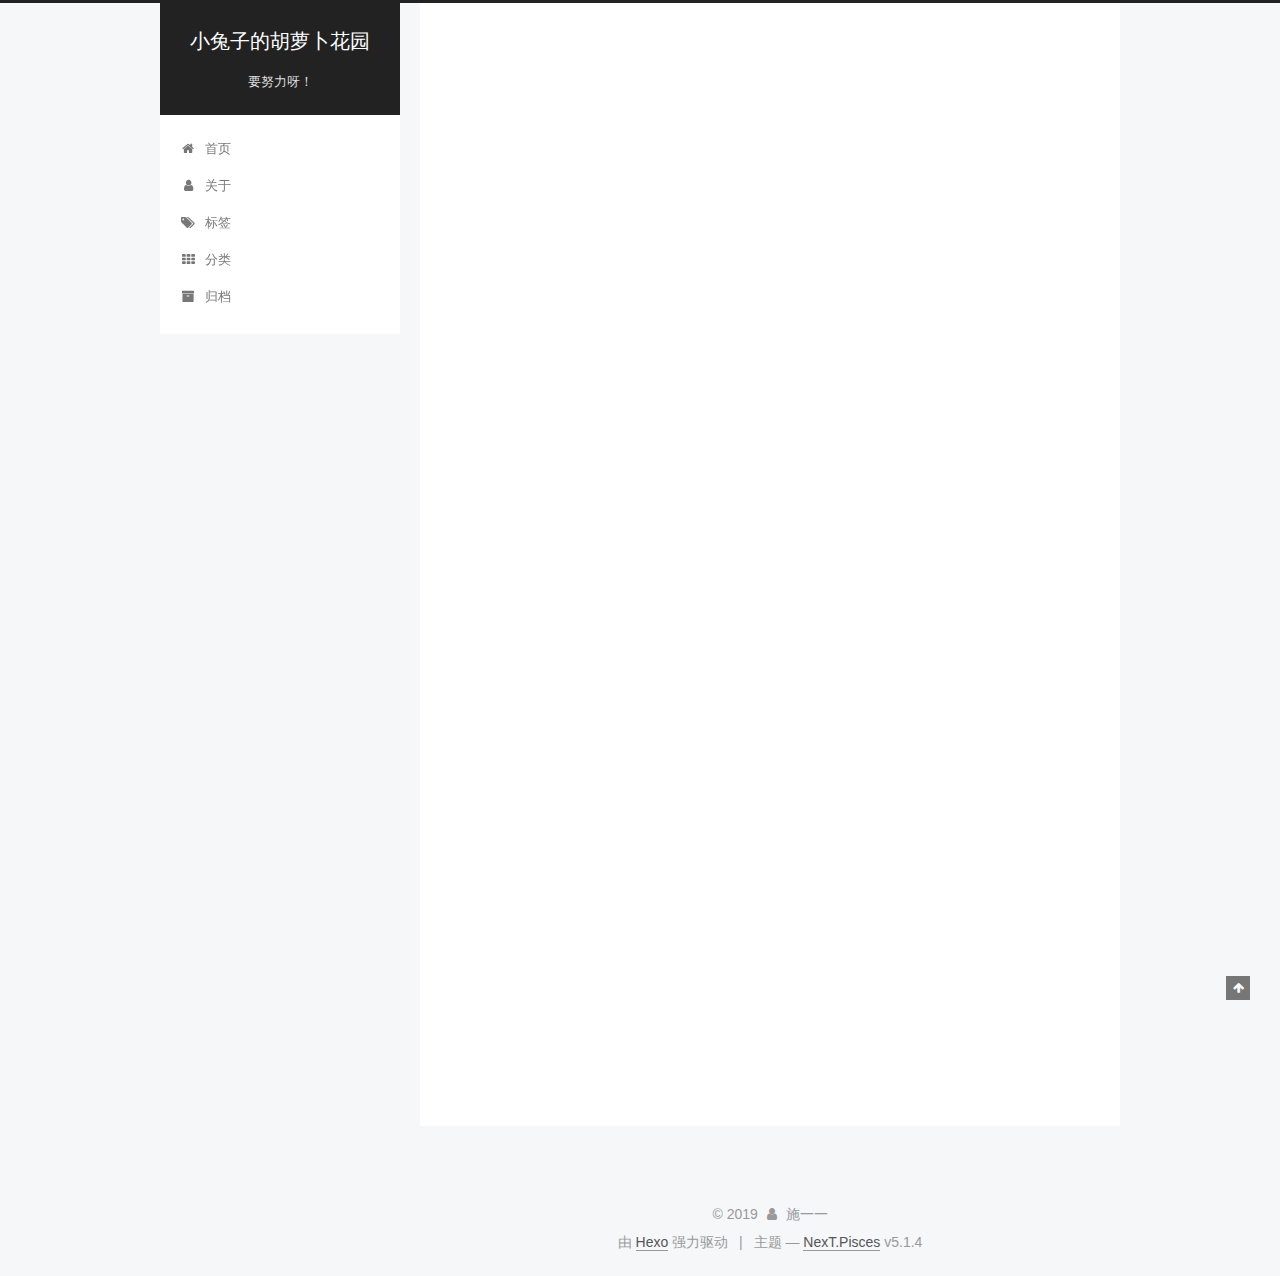
<file: 2019/02/23/hello-world/index.html>
<!DOCTYPE html>



  


<html class="theme-next pisces use-motion" lang="zh-Hans">
<head><meta name="generator" content="Hexo 3.8.0">
  <meta charset="UTF-8">
<meta http-equiv="X-UA-Compatible" content="IE=edge">
<meta name="viewport" content="width=device-width, initial-scale=1, maximum-scale=1">
<meta name="theme-color" content="#222">









<meta http-equiv="Cache-Control" content="no-transform">
<meta http-equiv="Cache-Control" content="no-siteapp">
















  
  
  <link href="/lib/fancybox/source/jquery.fancybox.css?v=2.1.5" rel="stylesheet" type="text/css">







<link href="/lib/font-awesome/css/font-awesome.min.css?v=4.6.2" rel="stylesheet" type="text/css">

<link href="/css/main.css?v=5.1.4" rel="stylesheet" type="text/css">


  <link rel="apple-touch-icon" sizes="180x180" href="/images/apple-touch-icon-next.png?v=5.1.4">


  <link rel="icon" type="image/png" sizes="32x32" href="/images/favicon-32x32-next.png?v=5.1.4">


  <link rel="icon" type="image/png" sizes="16x16" href="/images/favicon-16x16-next.png?v=5.1.4">


  <link rel="mask-icon" href="/images/logo.svg?v=5.1.4" color="#222">





  <meta name="keywords" content="Hexo, NexT">










<meta name="description" content="Welcome to Hexo! This is your very first post. Check documentation for more info. If you get any problems when using Hexo, you can find the answer in troubleshooting or you can ask me on GitHub. Quick">
<meta property="og:type" content="article">
<meta property="og:title" content="Hello World">
<meta property="og:url" content="http://yoursite.com/2019/02/23/hello-world/index.html">
<meta property="og:site_name" content="小兔子的胡萝卜花园">
<meta property="og:description" content="Welcome to Hexo! This is your very first post. Check documentation for more info. If you get any problems when using Hexo, you can find the answer in troubleshooting or you can ask me on GitHub. Quick">
<meta property="og:locale" content="zh-Hans">
<meta property="og:updated_time" content="2019-02-23T03:04:16.741Z">
<meta name="twitter:card" content="summary">
<meta name="twitter:title" content="Hello World">
<meta name="twitter:description" content="Welcome to Hexo! This is your very first post. Check documentation for more info. If you get any problems when using Hexo, you can find the answer in troubleshooting or you can ask me on GitHub. Quick">



<script type="text/javascript" id="hexo.configurations">
  var NexT = window.NexT || {};
  var CONFIG = {
    root: '/',
    scheme: 'Pisces',
    version: '5.1.4',
    sidebar: {"position":"left","display":"post","offset":12,"b2t":false,"scrollpercent":false,"onmobile":false},
    fancybox: true,
    tabs: true,
    motion: {"enable":true,"async":false,"transition":{"post_block":"fadeIn","post_header":"slideDownIn","post_body":"slideDownIn","coll_header":"slideLeftIn","sidebar":"slideUpIn"}},
    duoshuo: {
      userId: '0',
      author: '博主'
    },
    algolia: {
      applicationID: '',
      apiKey: '',
      indexName: '',
      hits: {"per_page":10},
      labels: {"input_placeholder":"Search for Posts","hits_empty":"We didn't find any results for the search: ${query}","hits_stats":"${hits} results found in ${time} ms"}
    }
  };
</script>



  <link rel="canonical" href="http://yoursite.com/2019/02/23/hello-world/">





  <title>Hello World | 小兔子的胡萝卜花园</title>
  








</head>

<body itemscope itemtype="http://schema.org/WebPage" lang="zh-Hans">

  
  
    
  

  <div class="container sidebar-position-left page-post-detail">
    <div class="headband"></div>

    <header id="header" class="header" itemscope itemtype="http://schema.org/WPHeader">
      <div class="header-inner"><div class="site-brand-wrapper">
  <div class="site-meta ">
    

    <div class="custom-logo-site-title">
      <a href="/" class="brand" rel="start">
        <span class="logo-line-before"><i></i></span>
        <span class="site-title">小兔子的胡萝卜花园</span>
        <span class="logo-line-after"><i></i></span>
      </a>
    </div>
      
        <p class="site-subtitle">要努力呀！</p>
      
  </div>

  <div class="site-nav-toggle">
    <button>
      <span class="btn-bar"></span>
      <span class="btn-bar"></span>
      <span class="btn-bar"></span>
    </button>
  </div>
</div>

<nav class="site-nav">
  

  
    <ul id="menu" class="menu">
      
        
        <li class="menu-item menu-item-home">
          <a href="/" rel="section">
            
              <i class="menu-item-icon fa fa-fw fa-home"></i> <br>
            
            首页
          </a>
        </li>
      
        
        <li class="menu-item menu-item-about">
          <a href="/about/" rel="section">
            
              <i class="menu-item-icon fa fa-fw fa-user"></i> <br>
            
            关于
          </a>
        </li>
      
        
        <li class="menu-item menu-item-tags">
          <a href="/tags/" rel="section">
            
              <i class="menu-item-icon fa fa-fw fa-tags"></i> <br>
            
            标签
          </a>
        </li>
      
        
        <li class="menu-item menu-item-categories">
          <a href="/categories/" rel="section">
            
              <i class="menu-item-icon fa fa-fw fa-th"></i> <br>
            
            分类
          </a>
        </li>
      
        
        <li class="menu-item menu-item-archives">
          <a href="/archives/" rel="section">
            
              <i class="menu-item-icon fa fa-fw fa-archive"></i> <br>
            
            归档
          </a>
        </li>
      

      
    </ul>
  

  
</nav>



 </div>
    </header>

    <main id="main" class="main">
      <div class="main-inner">
        <div class="content-wrap">
          <div id="content" class="content">
            

  <div id="posts" class="posts-expand">
    

  

  
  
  

  <article class="post post-type-normal" itemscope itemtype="http://schema.org/Article">
  
  
  
  <div class="post-block">
    <link itemprop="mainEntityOfPage" href="http://yoursite.com/2019/02/23/hello-world/">

    <span hidden itemprop="author" itemscope itemtype="http://schema.org/Person">
      <meta itemprop="name" content="施一一">
      <meta itemprop="description" content>
      <meta itemprop="image" content="/images/avatar.gif">
    </span>

    <span hidden itemprop="publisher" itemscope itemtype="http://schema.org/Organization">
      <meta itemprop="name" content="小兔子的胡萝卜花园">
    </span>

    
      <header class="post-header">

        
        
          <h1 class="post-title" itemprop="name headline">Hello World</h1>
        

        <div class="post-meta">
          <span class="post-time">
            
              <span class="post-meta-item-icon">
                <i class="fa fa-calendar-o"></i>
              </span>
              
                <span class="post-meta-item-text">发表于</span>
              
              <time title="创建于" itemprop="dateCreated datePublished" datetime="2019-02-23T11:04:16+08:00">
                2019-02-23
              </time>
            

            

            
          </span>

          

          
            
          

          
          

          

          

          

        </div>
      </header>
    

    
    
    
    <div class="post-body" itemprop="articleBody">

      
      

      
        <p>Welcome to <a href="https://hexo.io/" target="_blank" rel="noopener">Hexo</a>! This is your very first post. Check <a href="https://hexo.io/docs/" target="_blank" rel="noopener">documentation</a> for more info. If you get any problems when using Hexo, you can find the answer in <a href="https://hexo.io/docs/troubleshooting.html" target="_blank" rel="noopener">troubleshooting</a> or you can ask me on <a href="https://github.com/hexojs/hexo/issues" target="_blank" rel="noopener">GitHub</a>.</p>
<h2 id="Quick-Start"><a href="#Quick-Start" class="headerlink" title="Quick Start"></a>Quick Start</h2><h3 id="Create-a-new-post"><a href="#Create-a-new-post" class="headerlink" title="Create a new post"></a>Create a new post</h3><figure class="highlight bash"><table><tr><td class="gutter"><pre><span class="line">1</span><br></pre></td><td class="code"><pre><span class="line">$ hexo new <span class="string">"My New Post"</span></span><br></pre></td></tr></table></figure>
<p>More info: <a href="https://hexo.io/docs/writing.html" target="_blank" rel="noopener">Writing</a></p>
<h3 id="Run-server"><a href="#Run-server" class="headerlink" title="Run server"></a>Run server</h3><figure class="highlight bash"><table><tr><td class="gutter"><pre><span class="line">1</span><br></pre></td><td class="code"><pre><span class="line">$ hexo server</span><br></pre></td></tr></table></figure>
<p>More info: <a href="https://hexo.io/docs/server.html" target="_blank" rel="noopener">Server</a></p>
<h3 id="Generate-static-files"><a href="#Generate-static-files" class="headerlink" title="Generate static files"></a>Generate static files</h3><figure class="highlight bash"><table><tr><td class="gutter"><pre><span class="line">1</span><br></pre></td><td class="code"><pre><span class="line">$ hexo generate</span><br></pre></td></tr></table></figure>
<p>More info: <a href="https://hexo.io/docs/generating.html" target="_blank" rel="noopener">Generating</a></p>
<h3 id="Deploy-to-remote-sites"><a href="#Deploy-to-remote-sites" class="headerlink" title="Deploy to remote sites"></a>Deploy to remote sites</h3><figure class="highlight bash"><table><tr><td class="gutter"><pre><span class="line">1</span><br></pre></td><td class="code"><pre><span class="line">$ hexo deploy</span><br></pre></td></tr></table></figure>
<p>More info: <a href="https://hexo.io/docs/deployment.html" target="_blank" rel="noopener">Deployment</a></p>

      
    </div>
    
    
    

    

    

    

    <footer class="post-footer">
      

      
      
      

      
        <div class="post-nav">
          <div class="post-nav-next post-nav-item">
            
          </div>

          <span class="post-nav-divider"></span>

          <div class="post-nav-prev post-nav-item">
            
              <a href="/2019/02/23/Hello-Hexo/" rel="prev" title="Hello,Hexo!">
                Hello,Hexo! <i class="fa fa-chevron-right"></i>
              </a>
            
          </div>
        </div>
      

      
      
    </footer>
  </div>
  
  
  
  </article>



    <div class="post-spread">
      
    </div>
  </div>


          </div>
          


          

  



        </div>
        
          
  
  <div class="sidebar-toggle">
    <div class="sidebar-toggle-line-wrap">
      <span class="sidebar-toggle-line sidebar-toggle-line-first"></span>
      <span class="sidebar-toggle-line sidebar-toggle-line-middle"></span>
      <span class="sidebar-toggle-line sidebar-toggle-line-last"></span>
    </div>
  </div>

  <aside id="sidebar" class="sidebar">
    
    <div class="sidebar-inner">

      

      
        <ul class="sidebar-nav motion-element">
          <li class="sidebar-nav-toc sidebar-nav-active" data-target="post-toc-wrap">
            文章目录
          </li>
          <li class="sidebar-nav-overview" data-target="site-overview-wrap">
            站点概览
          </li>
        </ul>
      

      <section class="site-overview-wrap sidebar-panel">
        <div class="site-overview">
          <div class="site-author motion-element" itemprop="author" itemscope itemtype="http://schema.org/Person">
            
              <p class="site-author-name" itemprop="name">施一一</p>
              <p class="site-description motion-element" itemprop="description"></p>
          </div>

          <nav class="site-state motion-element">

            
              <div class="site-state-item site-state-posts">
              
                <a href="/archives/">
              
                  <span class="site-state-item-count">2</span>
                  <span class="site-state-item-name">日志</span>
                </a>
              </div>
            

            

            

          </nav>

          

          
            <div class="links-of-author motion-element">
                
                  <span class="links-of-author-item">
                    <a href="https://github.com/SHIYIYI0603" target="_blank" title="GitHub">
                      
                        <i class="fa fa-fw fa-github"></i>GitHub</a>
                  </span>
                
                  <span class="links-of-author-item">
                    <a href="mailto:hmshiyunqian@163.com" target="_blank" title="E-Mail">
                      
                        <i class="fa fa-fw fa-envelope"></i>E-Mail</a>
                  </span>
                
            </div>
          

          
          

          
          

          

        </div>
      </section>

      
      <!--noindex-->
        <section class="post-toc-wrap motion-element sidebar-panel sidebar-panel-active">
          <div class="post-toc">

            
              
            

            
              <div class="post-toc-content"><ol class="nav"><li class="nav-item nav-level-2"><a class="nav-link" href="#Quick-Start"><span class="nav-number">1.</span> <span class="nav-text">Quick Start</span></a><ol class="nav-child"><li class="nav-item nav-level-3"><a class="nav-link" href="#Create-a-new-post"><span class="nav-number">1.1.</span> <span class="nav-text">Create a new post</span></a></li><li class="nav-item nav-level-3"><a class="nav-link" href="#Run-server"><span class="nav-number">1.2.</span> <span class="nav-text">Run server</span></a></li><li class="nav-item nav-level-3"><a class="nav-link" href="#Generate-static-files"><span class="nav-number">1.3.</span> <span class="nav-text">Generate static files</span></a></li><li class="nav-item nav-level-3"><a class="nav-link" href="#Deploy-to-remote-sites"><span class="nav-number">1.4.</span> <span class="nav-text">Deploy to remote sites</span></a></li></ol></li></ol></div>
            

          </div>
        </section>
      <!--/noindex-->
      

      

    </div>
  </aside>


        
      </div>
    </main>

    <footer id="footer" class="footer">
      <div class="footer-inner">
        <div class="copyright">&copy; <span itemprop="copyrightYear">2019</span>
  <span class="with-love">
    <i class="fa fa-user"></i>
  </span>
  <span class="author" itemprop="copyrightHolder">施一一</span>

  
</div>


  <div class="powered-by">由 <a class="theme-link" target="_blank" href="https://hexo.io">Hexo</a> 强力驱动</div>



  <span class="post-meta-divider">|</span>



  <div class="theme-info">主题 &mdash; <a class="theme-link" target="_blank" href="https://github.com/iissnan/hexo-theme-next">NexT.Pisces</a> v5.1.4</div>




        







        
      </div>
    </footer>

    
      <div class="back-to-top">
        <i class="fa fa-arrow-up"></i>
        
      </div>
    

    

  </div>

  

<script type="text/javascript">
  if (Object.prototype.toString.call(window.Promise) !== '[object Function]') {
    window.Promise = null;
  }
</script>









  












  
  
    <script type="text/javascript" src="/lib/jquery/index.js?v=2.1.3"></script>
  

  
  
    <script type="text/javascript" src="/lib/fastclick/lib/fastclick.min.js?v=1.0.6"></script>
  

  
  
    <script type="text/javascript" src="/lib/jquery_lazyload/jquery.lazyload.js?v=1.9.7"></script>
  

  
  
    <script type="text/javascript" src="/lib/velocity/velocity.min.js?v=1.2.1"></script>
  

  
  
    <script type="text/javascript" src="/lib/velocity/velocity.ui.min.js?v=1.2.1"></script>
  

  
  
    <script type="text/javascript" src="/lib/fancybox/source/jquery.fancybox.pack.js?v=2.1.5"></script>
  


  


  <script type="text/javascript" src="/js/src/utils.js?v=5.1.4"></script>

  <script type="text/javascript" src="/js/src/motion.js?v=5.1.4"></script>



  
  


  <script type="text/javascript" src="/js/src/affix.js?v=5.1.4"></script>

  <script type="text/javascript" src="/js/src/schemes/pisces.js?v=5.1.4"></script>



  
  <script type="text/javascript" src="/js/src/scrollspy.js?v=5.1.4"></script>
<script type="text/javascript" src="/js/src/post-details.js?v=5.1.4"></script>



  


  <script type="text/javascript" src="/js/src/bootstrap.js?v=5.1.4"></script>



  


  




	





  





  












  





  

  

  

  
  

  

  

  

</body>
</html>
</file>
<file: css/style.css>
body {
  width: 100%;
}
body:before,
body:after {
  content: "";
  display: table;
}
body:after {
  clear: both;
}
html,
body,
div,
span,
applet,
object,
iframe,
h1,
h2,
h3,
h4,
h5,
h6,
p,
blockquote,
pre,
a,
abbr,
acronym,
address,
big,
cite,
code,
del,
dfn,
em,
img,
ins,
kbd,
q,
s,
samp,
small,
strike,
strong,
sub,
sup,
tt,
var,
dl,
dt,
dd,
ol,
ul,
li,
fieldset,
form,
label,
legend,
table,
caption,
tbody,
tfoot,
thead,
tr,
th,
td {
  margin: 0;
  padding: 0;
  border: 0;
  outline: 0;
  font-weight: inherit;
  font-style: inherit;
  font-family: inherit;
  font-size: 100%;
  vertical-align: baseline;
}
body {
  line-height: 1;
  color: #000;
  background: #fff;
}
ol,
ul {
  list-style: none;
}
table {
  border-collapse: separate;
  border-spacing: 0;
  vertical-align: middle;
}
caption,
th,
td {
  text-align: left;
  font-weight: normal;
  vertical-align: middle;
}
a img {
  border: none;
}
input,
button {
  margin: 0;
  padding: 0;
}
input::-moz-focus-inner,
button::-moz-focus-inner {
  border: 0;
  padding: 0;
}
@font-face {
  font-family: FontAwesome;
  font-style: normal;
  font-weight: normal;
  src: url("fonts/fontawesome-webfont.eot?v=#4.0.3");
  src: url("fonts/fontawesome-webfont.eot?#iefix&v=#4.0.3") format("embedded-opentype"), url("fonts/fontawesome-webfont.woff?v=#4.0.3") format("woff"), url("fonts/fontawesome-webfont.ttf?v=#4.0.3") format("truetype"), url("fonts/fontawesome-webfont.svg#fontawesomeregular?v=#4.0.3") format("svg");
}
html,
body,
#container {
  height: 100%;
}
body {
  background: #eee;
  font: 14px -apple-system, BlinkMacSystemFont, "Segoe UI", "Roboto", "Oxygen", "Ubuntu", "Cantarell", "Fira Sans", "Droid Sans", "Helvetica Neue", sans-serif;
  -webkit-text-size-adjust: 100%;
}
.outer {
  max-width: 1220px;
  margin: 0 auto;
  padding: 0 20px;
}
.outer:before,
.outer:after {
  content: "";
  display: table;
}
.outer:after {
  clear: both;
}
.inner {
  display: inline;
  float: left;
  width: 98.33333333333333%;
  margin: 0 0.833333333333333%;
}
.left,
.alignleft {
  float: left;
}
.right,
.alignright {
  float: right;
}
.clear {
  clear: both;
}
#container {
  position: relative;
}
.mobile-nav-on {
  overflow: hidden;
}
#wrap {
  height: 100%;
  width: 100%;
  position: absolute;
  top: 0;
  left: 0;
  -webkit-transition: 0.2s ease-out;
  -moz-transition: 0.2s ease-out;
  -ms-transition: 0.2s ease-out;
  transition: 0.2s ease-out;
  z-index: 1;
  background: #eee;
}
.mobile-nav-on #wrap {
  left: 280px;
}
@media screen and (min-width: 768px) {
  #main {
    display: inline;
    float: left;
    width: 73.33333333333333%;
    margin: 0 0.833333333333333%;
  }
}
.article-date,
.article-category-link,
.archive-year,
.widget-title {
  text-decoration: none;
  text-transform: uppercase;
  letter-spacing: 2px;
  color: #999;
  margin-bottom: 1em;
  margin-left: 5px;
  line-height: 1em;
  text-shadow: 0 1px #fff;
  font-weight: bold;
}
.article-inner,
.archive-article-inner {
  background: #fff;
  -webkit-box-shadow: 1px 2px 3px #ddd;
  box-shadow: 1px 2px 3px #ddd;
  border: 1px solid #ddd;
  border-radius: 3px;
}
.article-entry h1,
.widget h1 {
  font-size: 2em;
}
.article-entry h2,
.widget h2 {
  font-size: 1.5em;
}
.article-entry h3,
.widget h3 {
  font-size: 1.3em;
}
.article-entry h4,
.widget h4 {
  font-size: 1.2em;
}
.article-entry h5,
.widget h5 {
  font-size: 1em;
}
.article-entry h6,
.widget h6 {
  font-size: 1em;
  color: #999;
}
.article-entry hr,
.widget hr {
  border: 1px dashed #ddd;
}
.article-entry strong,
.widget strong {
  font-weight: bold;
}
.article-entry em,
.widget em,
.article-entry cite,
.widget cite {
  font-style: italic;
}
.article-entry sup,
.widget sup,
.article-entry sub,
.widget sub {
  font-size: 0.75em;
  line-height: 0;
  position: relative;
  vertical-align: baseline;
}
.article-entry sup,
.widget sup {
  top: -0.5em;
}
.article-entry sub,
.widget sub {
  bottom: -0.2em;
}
.article-entry small,
.widget small {
  font-size: 0.85em;
}
.article-entry acronym,
.widget acronym,
.article-entry abbr,
.widget abbr {
  border-bottom: 1px dotted;
}
.article-entry ul,
.widget ul,
.article-entry ol,
.widget ol,
.article-entry dl,
.widget dl {
  margin: 0 20px;
  line-height: 1.6em;
}
.article-entry ul ul,
.widget ul ul,
.article-entry ol ul,
.widget ol ul,
.article-entry ul ol,
.widget ul ol,
.article-entry ol ol,
.widget ol ol {
  margin-top: 0;
  margin-bottom: 0;
}
.article-entry ul,
.widget ul {
  list-style: disc;
}
.article-entry ol,
.widget ol {
  list-style: decimal;
}
.article-entry dt,
.widget dt {
  font-weight: bold;
}
#header {
  height: 300px;
  position: relative;
  border-bottom: 1px solid #ddd;
}
#header:before,
#header:after {
  content: "";
  position: absolute;
  left: 0;
  right: 0;
  height: 40px;
}
#header:before {
  top: 0;
  background: -webkit-linear-gradient(rgba(0,0,0,0.2), transparent);
  background: -moz-linear-gradient(rgba(0,0,0,0.2), transparent);
  background: -ms-linear-gradient(rgba(0,0,0,0.2), transparent);
  background: linear-gradient(rgba(0,0,0,0.2), transparent);
}
#header:after {
  bottom: 0;
  background: -webkit-linear-gradient(transparent, rgba(0,0,0,0.2));
  background: -moz-linear-gradient(transparent, rgba(0,0,0,0.2));
  background: -ms-linear-gradient(transparent, rgba(0,0,0,0.2));
  background: linear-gradient(transparent, rgba(0,0,0,0.2));
}
#header-outer {
  height: 100%;
  position: relative;
}
#header-inner {
  position: relative;
  overflow: hidden;
}
#banner {
  position: absolute;
  top: 0;
  left: 0;
  width: 100%;
  height: 100%;
  background: url("images/banner.jpg") center #000;
  -webkit-background-size: cover;
  -moz-background-size: cover;
  background-size: cover;
  z-index: -1;
}
#header-title {
  text-align: center;
  height: 40px;
  position: absolute;
  top: 50%;
  left: 0;
  margin-top: -20px;
}
#logo,
#subtitle {
  text-decoration: none;
  color: #fff;
  font-weight: 300;
  text-shadow: 0 1px 4px rgba(0,0,0,0.3);
}
#logo {
  font-size: 40px;
  line-height: 40px;
  letter-spacing: 2px;
}
#subtitle {
  font-size: 16px;
  line-height: 16px;
  letter-spacing: 1px;
}
#subtitle-wrap {
  margin-top: 16px;
}
#main-nav {
  float: left;
  margin-left: -15px;
}
.nav-icon,
.main-nav-link {
  float: left;
  color: #fff;
  opacity: 0.6;
  text-decoration: none;
  text-shadow: 0 1px rgba(0,0,0,0.2);
  -webkit-transition: opacity 0.2s;
  -moz-transition: opacity 0.2s;
  -ms-transition: opacity 0.2s;
  transition: opacity 0.2s;
  display: block;
  padding: 20px 15px;
}
.nav-icon:hover,
.main-nav-link:hover {
  opacity: 1;
}
.nav-icon {
  font-family: FontAwesome;
  text-align: center;
  font-size: 14px;
  width: 14px;
  height: 14px;
  padding: 20px 15px;
  position: relative;
  cursor: pointer;
}
.main-nav-link {
  font-weight: 300;
  letter-spacing: 1px;
}
@media screen and (max-width: 479px) {
  .main-nav-link {
    display: none;
  }
}
#main-nav-toggle {
  display: none;
}
#main-nav-toggle:before {
  content: "\f0c9";
}
@media screen and (max-width: 479px) {
  #main-nav-toggle {
    display: block;
  }
}
#sub-nav {
  float: right;
  margin-right: -15px;
}
#nav-rss-link:before {
  content: "\f09e";
}
#nav-search-btn:before {
  content: "\f002";
}
#search-form-wrap {
  position: absolute;
  top: 15px;
  width: 150px;
  height: 30px;
  right: -150px;
  opacity: 0;
  -webkit-transition: 0.2s ease-out;
  -moz-transition: 0.2s ease-out;
  -ms-transition: 0.2s ease-out;
  transition: 0.2s ease-out;
}
#search-form-wrap.on {
  opacity: 1;
  right: 0;
}
@media screen and (max-width: 479px) {
  #search-form-wrap {
    width: 100%;
    right: -100%;
  }
}
.search-form {
  position: absolute;
  top: 0;
  left: 0;
  right: 0;
  background: #fff;
  padding: 5px 15px;
  border-radius: 15px;
  -webkit-box-shadow: 0 0 10px rgba(0,0,0,0.3);
  box-shadow: 0 0 10px rgba(0,0,0,0.3);
}
.search-form-input {
  border: none;
  background: none;
  color: #555;
  width: 100%;
  font: 13px -apple-system, BlinkMacSystemFont, "Segoe UI", "Roboto", "Oxygen", "Ubuntu", "Cantarell", "Fira Sans", "Droid Sans", "Helvetica Neue", sans-serif;
  outline: none;
}
.search-form-input::-webkit-search-results-decoration,
.search-form-input::-webkit-search-cancel-button {
  -webkit-appearance: none;
}
.search-form-submit {
  position: absolute;
  top: 50%;
  right: 10px;
  margin-top: -7px;
  font: 13px FontAwesome;
  border: none;
  background: none;
  color: #bbb;
  cursor: pointer;
}
.search-form-submit:hover,
.search-form-submit:focus {
  color: #777;
}
.article {
  margin: 50px 0;
}
.article-inner {
  overflow: hidden;
}
.article-meta:before,
.article-meta:after {
  content: "";
  display: table;
}
.article-meta:after {
  clear: both;
}
.article-date {
  float: left;
}
.article-category {
  float: left;
  line-height: 1em;
  color: #ccc;
  text-shadow: 0 1px #fff;
  margin-left: 8px;
}
.article-category:before {
  content: "\2022";
}
.article-category-link {
  margin: 0 12px 1em;
}
.article-header {
  padding: 20px 20px 0;
}
.article-title {
  text-decoration: none;
  font-size: 2em;
  font-weight: bold;
  color: #555;
  line-height: 1.1em;
  -webkit-transition: color 0.2s;
  -moz-transition: color 0.2s;
  -ms-transition: color 0.2s;
  transition: color 0.2s;
}
a.article-title:hover {
  color: #258fb8;
}
.article-entry {
  color: #555;
  padding: 0 20px;
}
.article-entry:before,
.article-entry:after {
  content: "";
  display: table;
}
.article-entry:after {
  clear: both;
}
.article-entry p,
.article-entry table {
  line-height: 1.6em;
  margin: 1.6em 0;
}
.article-entry h1,
.article-entry h2,
.article-entry h3,
.article-entry h4,
.article-entry h5,
.article-entry h6 {
  font-weight: bold;
}
.article-entry h1,
.article-entry h2,
.article-entry h3,
.article-entry h4,
.article-entry h5,
.article-entry h6 {
  line-height: 1.1em;
  margin: 1.1em 0;
}
.article-entry a {
  color: #258fb8;
  text-decoration: none;
}
.article-entry a:hover {
  text-decoration: underline;
}
.article-entry ul,
.article-entry ol,
.article-entry dl {
  margin-top: 1.6em;
  margin-bottom: 1.6em;
}
.article-entry img,
.article-entry video {
  max-width: 100%;
  height: auto;
  display: block;
  margin: auto;
}
.article-entry iframe {
  border: none;
}
.article-entry table {
  width: 100%;
  border-collapse: collapse;
  border-spacing: 0;
}
.article-entry th {
  font-weight: bold;
  border-bottom: 3px solid #ddd;
  padding-bottom: 0.5em;
}
.article-entry td {
  border-bottom: 1px solid #ddd;
  padding: 10px 0;
}
.article-entry blockquote {
  font-family: Georgia, "Times New Roman", serif;
  font-size: 1.4em;
  margin: 1.6em 20px;
  text-align: center;
}
.article-entry blockquote footer {
  font-size: 14px;
  margin: 1.6em 0;
  font-family: -apple-system, BlinkMacSystemFont, "Segoe UI", "Roboto", "Oxygen", "Ubuntu", "Cantarell", "Fira Sans", "Droid Sans", "Helvetica Neue", sans-serif;
}
.article-entry blockquote footer cite:before {
  content: "—";
  padding: 0 0.5em;
}
.article-entry .pullquote {
  text-align: left;
  width: 45%;
  margin: 0;
}
.article-entry .pullquote.left {
  margin-left: 0.5em;
  margin-right: 1em;
}
.article-entry .pullquote.right {
  margin-right: 0.5em;
  margin-left: 1em;
}
.article-entry .caption {
  color: #999;
  display: block;
  font-size: 0.9em;
  margin-top: 0.5em;
  position: relative;
  text-align: center;
}
.article-entry .video-container {
  position: relative;
  padding-top: 56.25%;
  height: 0;
  overflow: hidden;
}
.article-entry .video-container iframe,
.article-entry .video-container object,
.article-entry .video-container embed {
  position: absolute;
  top: 0;
  left: 0;
  width: 100%;
  height: 100%;
  margin-top: 0;
}
.article-more-link a {
  display: inline-block;
  line-height: 1em;
  padding: 6px 15px;
  border-radius: 15px;
  background: #eee;
  color: #999;
  text-shadow: 0 1px #fff;
  text-decoration: none;
}
.article-more-link a:hover {
  background: #258fb8;
  color: #fff;
  text-decoration: none;
  text-shadow: 0 1px #1e7293;
}
.article-footer {
  font-size: 0.85em;
  line-height: 1.6em;
  border-top: 1px solid #ddd;
  padding-top: 1.6em;
  margin: 0 20px 20px;
}
.article-footer:before,
.article-footer:after {
  content: "";
  display: table;
}
.article-footer:after {
  clear: both;
}
.article-footer a {
  color: #999;
  text-decoration: none;
}
.article-footer a:hover {
  color: #555;
}
.article-tag-list-item {
  float: left;
  margin-right: 10px;
}
.article-tag-list-link:before {
  content: "#";
}
.article-comment-link {
  float: right;
}
.article-comment-link:before {
  content: "\f075";
  font-family: FontAwesome;
  padding-right: 8px;
}
.article-share-link {
  cursor: pointer;
  float: right;
  margin-left: 20px;
}
.article-share-link:before {
  content: "\f064";
  font-family: FontAwesome;
  padding-right: 6px;
}
#article-nav {
  position: relative;
}
#article-nav:before,
#article-nav:after {
  content: "";
  display: table;
}
#article-nav:after {
  clear: both;
}
@media screen and (min-width: 768px) {
  #article-nav {
    margin: 50px 0;
  }
  #article-nav:before {
    width: 8px;
    height: 8px;
    position: absolute;
    top: 50%;
    left: 50%;
    margin-top: -4px;
    margin-left: -4px;
    content: "";
    border-radius: 50%;
    background: #ddd;
    -webkit-box-shadow: 0 1px 2px #fff;
    box-shadow: 0 1px 2px #fff;
  }
}
.article-nav-link-wrap {
  text-decoration: none;
  text-shadow: 0 1px #fff;
  color: #999;
  -webkit-box-sizing: border-box;
  -moz-box-sizing: border-box;
  box-sizing: border-box;
  margin-top: 50px;
  text-align: center;
  display: block;
}
.article-nav-link-wrap:hover {
  color: #555;
}
@media screen and (min-width: 768px) {
  .article-nav-link-wrap {
    width: 50%;
    margin-top: 0;
  }
}
@media screen and (min-width: 768px) {
  #article-nav-newer {
    float: left;
    text-align: right;
    padding-right: 20px;
  }
}
@media screen and (min-width: 768px) {
  #article-nav-older {
    float: right;
    text-align: left;
    padding-left: 20px;
  }
}
.article-nav-caption {
  text-transform: uppercase;
  letter-spacing: 2px;
  color: #ddd;
  line-height: 1em;
  font-weight: bold;
}
#article-nav-newer .article-nav-caption {
  margin-right: -2px;
}
.article-nav-title {
  font-size: 0.85em;
  line-height: 1.6em;
  margin-top: 0.5em;
}
.article-share-box {
  position: absolute;
  display: none;
  background: #fff;
  -webkit-box-shadow: 1px 2px 10px rgba(0,0,0,0.2);
  box-shadow: 1px 2px 10px rgba(0,0,0,0.2);
  border-radius: 3px;
  margin-left: -145px;
  overflow: hidden;
  z-index: 1;
}
.article-share-box.on {
  display: block;
}
.article-share-input {
  width: 100%;
  background: none;
  -webkit-box-sizing: border-box;
  -moz-box-sizing: border-box;
  box-sizing: border-box;
  font: 14px -apple-system, BlinkMacSystemFont, "Segoe UI", "Roboto", "Oxygen", "Ubuntu", "Cantarell", "Fira Sans", "Droid Sans", "Helvetica Neue", sans-serif;
  padding: 0 15px;
  color: #555;
  outline: none;
  border: 1px solid #ddd;
  border-radius: 3px 3px 0 0;
  height: 36px;
  line-height: 36px;
}
.article-share-links {
  background: #eee;
}
.article-share-links:before,
.article-share-links:after {
  content: "";
  display: table;
}
.article-share-links:after {
  clear: both;
}
.article-share-twitter,
.article-share-facebook,
.article-share-pinterest,
.article-share-google {
  width: 50px;
  height: 36px;
  display: block;
  float: left;
  position: relative;
  color: #999;
  text-shadow: 0 1px #fff;
}
.article-share-twitter:before,
.article-share-facebook:before,
.article-share-pinterest:before,
.article-share-google:before {
  font-size: 20px;
  font-family: FontAwesome;
  width: 20px;
  height: 20px;
  position: absolute;
  top: 50%;
  left: 50%;
  margin-top: -10px;
  margin-left: -10px;
  text-align: center;
}
.article-share-twitter:hover,
.article-share-facebook:hover,
.article-share-pinterest:hover,
.article-share-google:hover {
  color: #fff;
}
.article-share-twitter:before {
  content: "\f099";
}
.article-share-twitter:hover {
  background: #00aced;
  text-shadow: 0 1px #008abe;
}
.article-share-facebook:before {
  content: "\f09a";
}
.article-share-facebook:hover {
  background: #3b5998;
  text-shadow: 0 1px #2f477a;
}
.article-share-pinterest:before {
  content: "\f0d2";
}
.article-share-pinterest:hover {
  background: #cb2027;
  text-shadow: 0 1px #a21a1f;
}
.article-share-google:before {
  content: "\f0d5";
}
.article-share-google:hover {
  background: #dd4b39;
  text-shadow: 0 1px #be3221;
}
.article-gallery {
  background: #000;
  position: relative;
}
.article-gallery-photos {
  position: relative;
  overflow: hidden;
}
.article-gallery-img {
  display: none;
  max-width: 100%;
}
.article-gallery-img:first-child {
  display: block;
}
.article-gallery-img.loaded {
  position: absolute;
  display: block;
}
.article-gallery-img img {
  display: block;
  max-width: 100%;
  margin: 0 auto;
}
#comments {
  background: #fff;
  -webkit-box-shadow: 1px 2px 3px #ddd;
  box-shadow: 1px 2px 3px #ddd;
  padding: 20px;
  border: 1px solid #ddd;
  border-radius: 3px;
  margin: 50px 0;
}
#comments a {
  color: #258fb8;
}
.archives-wrap {
  margin: 50px 0;
}
.archives:before,
.archives:after {
  content: "";
  display: table;
}
.archives:after {
  clear: both;
}
.archive-year-wrap {
  margin-bottom: 1em;
}
.archives {
  -webkit-column-gap: 10px;
  -moz-column-gap: 10px;
  column-gap: 10px;
}
@media screen and (min-width: 480px) and (max-width: 767px) {
  .archives {
    -webkit-column-count: 2;
    -moz-column-count: 2;
    column-count: 2;
  }
}
@media screen and (min-width: 768px) {
  .archives {
    -webkit-column-count: 3;
    -moz-column-count: 3;
    column-count: 3;
  }
}
.archive-article {
  -webkit-column-break-inside: avoid;
  page-break-inside: avoid;
  overflow: hidden;
  break-inside: avoid-column;
}
.archive-article-inner {
  padding: 10px;
  margin-bottom: 15px;
}
.archive-article-title {
  text-decoration: none;
  font-weight: bold;
  color: #555;
  -webkit-transition: color 0.2s;
  -moz-transition: color 0.2s;
  -ms-transition: color 0.2s;
  transition: color 0.2s;
  line-height: 1.6em;
}
.archive-article-title:hover {
  color: #258fb8;
}
.archive-article-footer {
  margin-top: 1em;
}
.archive-article-date {
  color: #999;
  text-decoration: none;
  font-size: 0.85em;
  line-height: 1em;
  margin-bottom: 0.5em;
  display: block;
}
#page-nav {
  margin: 50px auto;
  background: #fff;
  -webkit-box-shadow: 1px 2px 3px #ddd;
  box-shadow: 1px 2px 3px #ddd;
  border: 1px solid #ddd;
  border-radius: 3px;
  text-align: center;
  color: #999;
  overflow: hidden;
}
#page-nav:before,
#page-nav:after {
  content: "";
  display: table;
}
#page-nav:after {
  clear: both;
}
#page-nav a,
#page-nav span {
  padding: 10px 20px;
  line-height: 1;
  height: 2ex;
}
#page-nav a {
  color: #999;
  text-decoration: none;
}
#page-nav a:hover {
  background: #999;
  color: #fff;
}
#page-nav .prev {
  float: left;
}
#page-nav .next {
  float: right;
}
#page-nav .page-number {
  display: inline-block;
}
@media screen and (max-width: 479px) {
  #page-nav .page-number {
    display: none;
  }
}
#page-nav .current {
  color: #555;
  font-weight: bold;
}
#page-nav .space {
  color: #ddd;
}
#footer {
  background: #262a30;
  padding: 50px 0;
  border-top: 1px solid #ddd;
  color: #999;
}
#footer a {
  color: #258fb8;
  text-decoration: none;
}
#footer a:hover {
  text-decoration: underline;
}
#footer-info {
  line-height: 1.6em;
  font-size: 0.85em;
}
.article-entry pre,
.article-entry .highlight {
  background: #2d2d2d;
  margin: 0 -20px;
  padding: 15px 20px;
  border-style: solid;
  border-color: #ddd;
  border-width: 1px 0;
  overflow: auto;
  color: #ccc;
  line-height: 22.400000000000002px;
}
.article-entry .highlight .gutter pre,
.article-entry .gist .gist-file .gist-data .line-numbers {
  color: #666;
  font-size: 0.85em;
}
.article-entry pre,
.article-entry code {
  font-family: "Source Code Pro", Consolas, Monaco, Menlo, Consolas, monospace;
}
.article-entry code {
  background: #eee;
  text-shadow: 0 1px #fff;
  padding: 0 0.3em;
}
.article-entry pre code {
  background: none;
  text-shadow: none;
  padding: 0;
}
.article-entry .highlight pre {
  border: none;
  margin: 0;
  padding: 0;
}
.article-entry .highlight table {
  margin: 0;
  width: auto;
}
.article-entry .highlight td {
  border: none;
  padding: 0;
}
.article-entry .highlight figcaption {
  font-size: 0.85em;
  color: #999;
  line-height: 1em;
  margin-bottom: 1em;
}
.article-entry .highlight figcaption:before,
.article-entry .highlight figcaption:after {
  content: "";
  display: table;
}
.article-entry .highlight figcaption:after {
  clear: both;
}
.article-entry .highlight figcaption a {
  float: right;
}
.article-entry .highlight .gutter pre {
  text-align: right;
  padding-right: 20px;
}
.article-entry .highlight .line {
  height: 22.400000000000002px;
}
.article-entry .highlight .line.marked {
  background: #515151;
}
.article-entry .gist {
  margin: 0 -20px;
  border-style: solid;
  border-color: #ddd;
  border-width: 1px 0;
  background: #2d2d2d;
  padding: 15px 20px 15px 0;
}
.article-entry .gist .gist-file {
  border: none;
  font-family: "Source Code Pro", Consolas, Monaco, Menlo, Consolas, monospace;
  margin: 0;
}
.article-entry .gist .gist-file .gist-data {
  background: none;
  border: none;
}
.article-entry .gist .gist-file .gist-data .line-numbers {
  background: none;
  border: none;
  padding: 0 20px 0 0;
}
.article-entry .gist .gist-file .gist-data .line-data {
  padding: 0 !important;
}
.article-entry .gist .gist-file .highlight {
  margin: 0;
  padding: 0;
  border: none;
}
.article-entry .gist .gist-file .gist-meta {
  background: #2d2d2d;
  color: #999;
  font: 0.85em -apple-system, BlinkMacSystemFont, "Segoe UI", "Roboto", "Oxygen", "Ubuntu", "Cantarell", "Fira Sans", "Droid Sans", "Helvetica Neue", sans-serif;
  text-shadow: 0 0;
  padding: 0;
  margin-top: 1em;
  margin-left: 20px;
}
.article-entry .gist .gist-file .gist-meta a {
  color: #258fb8;
  font-weight: normal;
}
.article-entry .gist .gist-file .gist-meta a:hover {
  text-decoration: underline;
}
pre .comment,
pre .title {
  color: #999;
}
pre .variable,
pre .attribute,
pre .tag,
pre .regexp,
pre .ruby .constant,
pre .xml .tag .title,
pre .xml .pi,
pre .xml .doctype,
pre .html .doctype,
pre .css .id,
pre .css .class,
pre .css .pseudo {
  color: #f2777a;
}
pre .number,
pre .preprocessor,
pre .built_in,
pre .literal,
pre .params,
pre .constant {
  color: #f99157;
}
pre .class,
pre .ruby .class .title,
pre .css .rules .attribute {
  color: #9c9;
}
pre .string,
pre .value,
pre .inheritance,
pre .header,
pre .ruby .symbol,
pre .xml .cdata {
  color: #9c9;
}
pre .css .hexcolor {
  color: #6cc;
}
pre .function,
pre .python .decorator,
pre .python .title,
pre .ruby .function .title,
pre .ruby .title .keyword,
pre .perl .sub,
pre .javascript .title,
pre .coffeescript .title {
  color: #69c;
}
pre .keyword,
pre .javascript .function {
  color: #c9c;
}
@media screen and (max-width: 479px) {
  #mobile-nav {
    position: absolute;
    top: 0;
    left: 0;
    width: 280px;
    height: 100%;
    background: #191919;
    border-right: 1px solid #fff;
  }
}
@media screen and (max-width: 479px) {
  .mobile-nav-link {
    display: block;
    color: #999;
    text-decoration: none;
    padding: 15px 20px;
    font-weight: bold;
  }
  .mobile-nav-link:hover {
    color: #fff;
  }
}
@media screen and (min-width: 768px) {
  #sidebar {
    display: inline;
    float: left;
    width: 23.333333333333332%;
    margin: 0 0.833333333333333%;
  }
}
.widget-wrap {
  margin: 50px 0;
}
.widget {
  color: #777;
  text-shadow: 0 1px #fff;
  background: #ddd;
  -webkit-box-shadow: 0 -1px 4px #ccc inset;
  box-shadow: 0 -1px 4px #ccc inset;
  border: 1px solid #ccc;
  padding: 15px;
  border-radius: 3px;
}
.widget a {
  color: #258fb8;
  text-decoration: none;
}
.widget a:hover {
  text-decoration: underline;
}
.widget ul ul,
.widget ol ul,
.widget dl ul,
.widget ul ol,
.widget ol ol,
.widget dl ol,
.widget ul dl,
.widget ol dl,
.widget dl dl {
  margin-left: 15px;
  list-style: disc;
}
.widget {
  line-height: 1.6em;
  word-wrap: break-word;
  font-size: 0.9em;
}
.widget ul,
.widget ol {
  list-style: none;
  margin: 0;
}
.widget ul ul,
.widget ol ul,
.widget ul ol,
.widget ol ol {
  margin: 0 20px;
}
.widget ul ul,
.widget ol ul {
  list-style: disc;
}
.widget ul ol,
.widget ol ol {
  list-style: decimal;
}
.category-list-count,
.tag-list-count,
.archive-list-count {
  padding-left: 5px;
  color: #999;
  font-size: 0.85em;
}
.category-list-count:before,
.tag-list-count:before,
.archive-list-count:before {
  content: "(";
}
.category-list-count:after,
.tag-list-count:after,
.archive-list-count:after {
  content: ")";
}
.tagcloud a {
  margin-right: 5px;
  display: inline-block;
}
</file>
<file: css/main.css>
/* normalize.css v3.0.2 | MIT License | git.io/normalize */
html {
  font-family: sans-serif; /* 1 */
  -ms-text-size-adjust: 100%; /* 2 */
  -webkit-text-size-adjust: 100%; /* 2 */
}
body {
  margin: 0;
}
article,
aside,
details,
figcaption,
figure,
footer,
header,
hgroup,
main,
menu,
nav,
section,
summary {
  display: block;
}
audio,
canvas,
progress,
video {
  display: inline-block; /* 1 */
  vertical-align: baseline; /* 2 */
}
audio:not([controls]) {
  display: none;
  height: 0;
}
[hidden],
template {
  display: none;
}
a {
  background-color: transparent;
}
a:active,
a:hover {
  outline: 0;
}
abbr[title] {
  border-bottom: 1px dotted;
}
b,
strong {
  font-weight: bold;
}
dfn {
  font-style: italic;
}
h1 {
  font-size: 2em;
  margin: 0.67em 0;
}
mark {
  background: #ff0;
  color: #000;
}
small {
  font-size: 80%;
}
sub,
sup {
  font-size: 75%;
  line-height: 0;
  position: relative;
  vertical-align: baseline;
}
sup {
  top: -0.5em;
}
sub {
  bottom: -0.25em;
}
img {
  border: 0;
}
svg:not(:root) {
  overflow: hidden;
}
figure {
  margin: 1em 40px;
}
hr {
  -moz-box-sizing: content-box;
  box-sizing: content-box;
  height: 0;
}
pre {
  overflow: auto;
}
code,
kbd,
pre,
samp {
  font-family: monospace, monospace;
  font-size: 1em;
}
button,
input,
optgroup,
select,
textarea {
  color: inherit; /* 1 */
  font: inherit; /* 2 */
  margin: 0; /* 3 */
}
button {
  overflow: visible;
}
button,
select {
  text-transform: none;
}
button,
html input[type="button"],
input[type="reset"],
input[type="submit"] {
  -webkit-appearance: button; /* 2 */
  cursor: pointer; /* 3 */
}
button[disabled],
html input[disabled] {
  cursor: default;
}
button::-moz-focus-inner,
input::-moz-focus-inner {
  border: 0;
  padding: 0;
}
input {
  line-height: normal;
}
input[type="checkbox"],
input[type="radio"] {
  box-sizing: border-box; /* 1 */
  padding: 0; /* 2 */
}
input[type="number"]::-webkit-inner-spin-button,
input[type="number"]::-webkit-outer-spin-button {
  height: auto;
}
input[type="search"] {
  -webkit-appearance: textfield; /* 1 */
  -moz-box-sizing: content-box;
  -webkit-box-sizing: content-box; /* 2 */
  box-sizing: content-box;
}
input[type="search"]::-webkit-search-cancel-button,
input[type="search"]::-webkit-search-decoration {
  -webkit-appearance: none;
}
fieldset {
  border: 1px solid #c0c0c0;
  margin: 0 2px;
  padding: 0.35em 0.625em 0.75em;
}
legend {
  border: 0; /* 1 */
  padding: 0; /* 2 */
}
textarea {
  overflow: auto;
}
optgroup {
  font-weight: bold;
}
table {
  border-collapse: collapse;
  border-spacing: 0;
}
td,
th {
  padding: 0;
}
::selection {
  background: #262a30;
  color: #fff;
}
body {
  position: relative;
  font-family: 'Lato', "PingFang SC", "Microsoft YaHei", sans-serif;
  font-size: 14px;
  line-height: 2;
  color: #555;
  background: #f5f7f9;
}
@media (max-width: 767px) {
  body {
    padding-right: 0 !important;
  }
}
@media (min-width: 768px) and (max-width: 991px) {
  body {
    padding-right: 0 !important;
  }
}
@media (min-width: 1600px) {
  body {
    font-size: 16px;
  }
}
h1,
h2,
h3,
h4,
h5,
h6 {
  margin: 0;
  padding: 0;
  font-weight: bold;
  line-height: 1.5;
  font-family: 'Lato', "PingFang SC", "Microsoft YaHei", sans-serif;
}
h2,
h3,
h4,
h5,
h6 {
  margin: 20px 0 15px;
}
h1 {
  font-size: 22px;
}
@media (max-width: 767px) {
  h1 {
    font-size: 18px;
  }
}
h2 {
  font-size: 20px;
}
@media (max-width: 767px) {
  h2 {
    font-size: 16px;
  }
}
h3 {
  font-size: 18px;
}
@media (max-width: 767px) {
  h3 {
    font-size: 14px;
  }
}
h4 {
  font-size: 16px;
}
@media (max-width: 767px) {
  h4 {
    font-size: 12px;
  }
}
h5 {
  font-size: 14px;
}
@media (max-width: 767px) {
  h5 {
    font-size: 10px;
  }
}
h6 {
  font-size: 12px;
}
@media (max-width: 767px) {
  h6 {
    font-size: 8px;
  }
}
p {
  margin: 0 0 20px 0;
}
a {
  color: #555;
  text-decoration: none;
  outline: none;
  border-bottom: 1px solid #999;
  word-wrap: break-word;
}
a:hover {
  color: #222;
  border-bottom-color: #222;
}
blockquote {
  margin: 0;
  padding: 0;
}
img {
  display: block;
  margin: auto;
  max-width: 100%;
  height: auto;
}
hr {
  margin: 40px 0;
  height: 3px;
  border: none;
  background-color: #ddd;
  background-image: repeating-linear-gradient(-45deg, #fff, #fff 4px, transparent 4px, transparent 8px);
}
blockquote {
  padding: 0 15px;
  color: #666;
  border-left: 4px solid #ddd;
}
blockquote cite::before {
  content: "-";
  padding: 0 5px;
}
dt {
  font-weight: 700;
}
dd {
  margin: 0;
  padding: 0;
}
kbd {
  border: 1px solid #ccc;
  border-radius: 0.2em;
  box-shadow: 0.1em 0.1em 0.2em rgba(0,0,0,0.1);
  background-color: #f9f9f9;
  font-family: inherit;
  background-image: -webkit-linear-gradient(top, #eee, #fff, #eee);
  padding: 0.1em 0.3em;
  white-space: nowrap;
}
.text-left {
  text-align: left;
}
.text-center {
  text-align: center;
}
.text-right {
  text-align: right;
}
.text-justify {
  text-align: justify;
}
.text-nowrap {
  white-space: nowrap;
}
.text-lowercase {
  text-transform: lowercase;
}
.text-uppercase {
  text-transform: uppercase;
}
.text-capitalize {
  text-transform: capitalize;
}
.center-block {
  display: block;
  margin-left: auto;
  margin-right: auto;
}
.clearfix:before,
.clearfix:after {
  content: " ";
  display: table;
}
.clearfix:after {
  clear: both;
}
.pullquote {
  width: 45%;
}
.pullquote.left {
  float: left;
  margin-left: 5px;
  margin-right: 10px;
}
.pullquote.right {
  float: right;
  margin-left: 10px;
  margin-right: 5px;
}
.affix.affix.affix {
  position: fixed;
}
.translation {
  margin-top: -20px;
  font-size: 14px;
  color: #999;
}
.scrollbar-measure {
  width: 100px;
  height: 100px;
  overflow: scroll;
  position: absolute;
  top: -9999px;
}
.use-motion .motion-element {
  opacity: 0;
}
table {
  margin: 20px 0;
  width: 100%;
  border-collapse: collapse;
  border-spacing: 0;
  border: 1px solid #ddd;
  font-size: 14px;
  table-layout: fixed;
  word-wrap: break-all;
}
table>tbody>tr:nth-of-type(odd) {
  background-color: #f9f9f9;
}
table>tbody>tr:hover {
  background-color: #f5f5f5;
}
caption,
th,
td {
  padding: 8px;
  text-align: left;
  vertical-align: middle;
  font-weight: normal;
}
th,
td {
  border-bottom: 3px solid #ddd;
  border-right: 1px solid #eee;
}
th {
  padding-bottom: 10px;
  font-weight: 700;
}
td {
  border-bottom-width: 1px;
}
html,
body {
  height: 100%;
}
.container {
  position: relative;
  min-height: 100%;
}
.header-inner {
  margin: 0 auto;
  padding: 100px 0 70px;
  width: 700px;
}
@media (min-width: 1600px) {
  .container .header-inner {
    width: 900px;
  }
}
.main {
  padding-bottom: 150px;
}
.main-inner {
  margin: 0 auto;
  width: 700px;
}
@media (min-width: 1600px) {
  .container .main-inner {
    width: 900px;
  }
}
.footer {
  position: absolute;
  left: 0;
  bottom: 0;
  width: 100%;
  min-height: 50px;
}
.footer-inner {
  box-sizing: border-box;
  margin: 20px auto;
  width: 700px;
}
@media (min-width: 1600px) {
  .container .footer-inner {
    width: 900px;
  }
}
pre,
.highlight {
  overflow: auto;
  margin: 20px 0;
  padding: 0;
  font-size: 13px;
  color: #4d4d4c;
  background: #f7f7f7;
  line-height: 1.6;
}
pre,
code {
  font-family: consolas, Menlo, "PingFang SC", "Microsoft YaHei", monospace;
}
code {
  padding: 2px 4px;
  word-wrap: break-word;
  color: #555;
  background: #eee;
  border-radius: 3px;
  font-size: 13px;
}
pre {
  padding: 10px;
}
pre code {
  padding: 0;
  color: #4d4d4c;
  background: none;
  text-shadow: none;
}
.highlight {
  border-radius: 1px;
}
.highlight pre {
  border: none;
  margin: 0;
  padding: 10px 0;
}
.highlight table {
  margin: 0;
  width: auto;
  border: none;
}
.highlight td {
  border: none;
  padding: 0;
}
.highlight figcaption {
  font-size: 1em;
  color: #4d4d4c;
  line-height: 1em;
  margin-bottom: 1em;
}
.highlight figcaption:before,
.highlight figcaption:after {
  content: " ";
  display: table;
}
.highlight figcaption:after {
  clear: both;
}
.highlight figcaption a {
  float: right;
  color: #4d4d4c;
}
.highlight figcaption a:hover {
  border-bottom-color: #4d4d4c;
}
.highlight .gutter pre {
  padding-left: 10px;
  padding-right: 10px;
  color: #869194;
  text-align: right;
  background-color: #eff2f3;
}
.highlight .code pre {
  width: 100%;
  padding-left: 10px;
  padding-right: 10px;
  background-color: #f7f7f7;
}
.highlight .line {
  height: 20px;
}
.gutter {
  -webkit-user-select: none;
  -moz-user-select: none;
  -ms-user-select: none;
  user-select: none;
}
.gist table {
  width: auto;
}
.gist table td {
  border: none;
}
pre .deletion {
  background: #fdd;
}
pre .addition {
  background: #dfd;
}
pre .meta {
  color: #8959a8;
}
pre .comment {
  color: #8e908c;
}
pre .variable,
pre .attribute,
pre .tag,
pre .regexp,
pre .ruby .constant,
pre .xml .tag .title,
pre .xml .pi,
pre .xml .doctype,
pre .html .doctype,
pre .css .id,
pre .css .class,
pre .css .pseudo {
  color: #c82829;
}
pre .number,
pre .preprocessor,
pre .built_in,
pre .literal,
pre .params,
pre .constant,
pre .command {
  color: #f5871f;
}
pre .ruby .class .title,
pre .css .rules .attribute,
pre .string,
pre .value,
pre .inheritance,
pre .header,
pre .ruby .symbol,
pre .xml .cdata,
pre .special,
pre .number,
pre .formula {
  color: #718c00;
}
pre .title,
pre .css .hexcolor {
  color: #3e999f;
}
pre .function,
pre .python .decorator,
pre .python .title,
pre .ruby .function .title,
pre .ruby .title .keyword,
pre .perl .sub,
pre .javascript .title,
pre .coffeescript .title {
  color: #4271ae;
}
pre .keyword,
pre .javascript .function {
  color: #8959a8;
}
.full-image.full-image.full-image.full-image {
  border: none;
  max-width: 100%;
  width: auto;
  margin: 20px auto 25px;
}
@media (min-width: 992px) {
  .full-image.full-image.full-image.full-image {
    max-width: none;
    width: 118%;
    margin: 0 -9%;
  }
}
.blockquote-center,
.page-home .post-type-quote blockquote,
.page-post-detail .post-type-quote blockquote {
  position: relative;
  margin: 40px 0;
  padding: 0;
  border-left: none;
  text-align: center;
}
.blockquote-center::before,
.page-home .post-type-quote blockquote::before,
.page-post-detail .post-type-quote blockquote::before,
.blockquote-center::after,
.page-home .post-type-quote blockquote::after,
.page-post-detail .post-type-quote blockquote::after {
  position: absolute;
  content: ' ';
  display: block;
  width: 100%;
  height: 24px;
  opacity: 0.2;
  background-repeat: no-repeat;
  background-position: 0 -6px;
  background-size: 22px 22px;
}
.blockquote-center::before,
.page-home .post-type-quote blockquote::before,
.page-post-detail .post-type-quote blockquote::before {
  top: -20px;
  background-image: url("../images/quote-l.svg");
  border-top: 1px solid #ccc;
}
.blockquote-center::after,
.page-home .post-type-quote blockquote::after,
.page-post-detail .post-type-quote blockquote::after {
  bottom: -20px;
  background-image: url("../images/quote-r.svg");
  border-bottom: 1px solid #ccc;
  background-position: 100% 8px;
}
.blockquote-center p,
.page-home .post-type-quote blockquote p,
.page-post-detail .post-type-quote blockquote p,
.blockquote-center div,
.page-home .post-type-quote blockquote div,
.page-post-detail .post-type-quote blockquote div {
  text-align: center;
}
.post .post-body .group-picture img {
  box-sizing: border-box;
  padding: 0 3px;
  border: none;
}
.post .group-picture-row {
  overflow: hidden;
  margin-top: 6px;
}
.post .group-picture-row:first-child {
  margin-top: 0;
}
.post .group-picture-column {
  float: left;
}
.page-post-detail .post-body .group-picture-column {
  float: none;
  margin-top: 10px;
  width: auto !important;
}
.page-post-detail .post-body .group-picture-column img {
  margin: 0 auto;
}
.page-archive .group-picture-container {
  overflow: hidden;
}
.page-archive .group-picture-row {
  float: left;
}
.page-archive .group-picture-row:first-child {
  margin-top: 6px;
}
.page-archive .group-picture-column {
  max-width: 150px;
  max-height: 150px;
}
.post-body .note {
  position: relative;
  padding: 15px;
  margin-bottom: 20px;
  border: 1px solid #eee;
  border-left-width: 5px;
  border-radius: 3px;
}
.post-body .note h2,
.post-body .note h3,
.post-body .note h4,
.post-body .note h5,
.post-body .note h6 {
  margin-top: 0;
  margin-bottom: 0;
  border-bottom: initial;
  padding-top: 0 !important;
}
.post-body .note p:first-child,
.post-body .note ul:first-child,
.post-body .note ol:first-child,
.post-body .note table:first-child,
.post-body .note pre:first-child,
.post-body .note blockquote:first-child {
  margin-top: 0;
}
.post-body .note p:last-child,
.post-body .note ul:last-child,
.post-body .note ol:last-child,
.post-body .note table:last-child,
.post-body .note pre:last-child,
.post-body .note blockquote:last-child {
  margin-bottom: 0;
}
.post-body .note.default {
  border-left-color: #777;
}
.post-body .note.default h2,
.post-body .note.default h3,
.post-body .note.default h4,
.post-body .note.default h5,
.post-body .note.default h6 {
  color: #777;
}
.post-body .note.primary {
  border-left-color: #6f42c1;
}
.post-body .note.primary h2,
.post-body .note.primary h3,
.post-body .note.primary h4,
.post-body .note.primary h5,
.post-body .note.primary h6 {
  color: #6f42c1;
}
.post-body .note.info {
  border-left-color: #428bca;
}
.post-body .note.info h2,
.post-body .note.info h3,
.post-body .note.info h4,
.post-body .note.info h5,
.post-body .note.info h6 {
  color: #428bca;
}
.post-body .note.success {
  border-left-color: #5cb85c;
}
.post-body .note.success h2,
.post-body .note.success h3,
.post-body .note.success h4,
.post-body .note.success h5,
.post-body .note.success h6 {
  color: #5cb85c;
}
.post-body .note.warning {
  border-left-color: #f0ad4e;
}
.post-body .note.warning h2,
.post-body .note.warning h3,
.post-body .note.warning h4,
.post-body .note.warning h5,
.post-body .note.warning h6 {
  color: #f0ad4e;
}
.post-body .note.danger {
  border-left-color: #d9534f;
}
.post-body .note.danger h2,
.post-body .note.danger h3,
.post-body .note.danger h4,
.post-body .note.danger h5,
.post-body .note.danger h6 {
  color: #d9534f;
}
.post-body .label {
  display: inline;
  padding: 0 2px;
  white-space: nowrap;
}
.post-body .label.default {
  background-color: #f0f0f0;
}
.post-body .label.primary {
  background-color: #efe6f7;
}
.post-body .label.info {
  background-color: #e5f2f8;
}
.post-body .label.success {
  background-color: #e7f4e9;
}
.post-body .label.warning {
  background-color: #fcf6e1;
}
.post-body .label.danger {
  background-color: #fae8eb;
}
.post-body .tabs {
  position: relative;
  display: block;
  margin-bottom: 20px;
  padding-top: 10px;
}
.post-body .tabs ul.nav-tabs {
  margin: 0;
  padding: 0;
  display: flex;
  margin-bottom: -1px;
}
@media (max-width: 413px) {
  .post-body .tabs ul.nav-tabs {
    display: block;
    margin-bottom: 5px;
  }
}
.post-body .tabs ul.nav-tabs li.tab {
  list-style-type: none !important;
  margin: 0 0.25em 0 0;
  border-top: 3px solid transparent;
  border-left: 1px solid transparent;
  border-right: 1px solid transparent;
}
@media (max-width: 413px) {
  .post-body .tabs ul.nav-tabs li.tab {
    margin: initial;
    border-top: 1px solid transparent;
    border-left: 3px solid transparent;
    border-right: 1px solid transparent;
    border-bottom: 1px solid transparent;
  }
}
.post-body .tabs ul.nav-tabs li.tab a {
  outline: 0;
  border-bottom: initial;
  display: block;
  line-height: 1.8em;
  padding: 0.25em 0.75em;
  transition-duration: 0.2s;
  transition-timing-function: ease-out;
  transition-delay: 0s;
}
.post-body .tabs ul.nav-tabs li.tab a i {
  width: 1.285714285714286em;
}
.post-body .tabs ul.nav-tabs li.tab.active {
  border-top: 3px solid #fc6423;
  border-left: 1px solid #ddd;
  border-right: 1px solid #ddd;
  background-color: #fff;
}
@media (max-width: 413px) {
  .post-body .tabs ul.nav-tabs li.tab.active {
    border-top: 1px solid #ddd;
    border-left: 3px solid #fc6423;
    border-right: 1px solid #ddd;
    border-bottom: 1px solid #ddd;
  }
}
.post-body .tabs ul.nav-tabs li.tab.active a {
  cursor: default;
  color: #555;
}
.post-body .tabs .tab-content {
  background-color: #fff;
}
.post-body .tabs .tab-content .tab-pane {
  border: 1px solid #ddd;
  padding: 20px 20px 0 20px;
}
.post-body .tabs .tab-content .tab-pane:not(.active) {
  display: none !important;
}
.post-body .tabs .tab-content .tab-pane.active {
  display: block !important;
}
.btn {
  display: inline-block;
  padding: 0 20px;
  font-size: 14px;
  color: #555;
  background: #fff;
  border: 2px solid #555;
  text-decoration: none;
  border-radius: 2px;
  transition-property: background-color;
  transition-duration: 0.2s;
  transition-timing-function: ease-in-out;
  transition-delay: 0s;
  line-height: 2;
}
.btn:hover {
  border-color: #222;
  color: #fff;
  background: #222;
}
.btn +.btn {
  margin: 0 0 8px 8px;
}
.btn .fa-fw {
  width: 1.285714285714286em;
  text-align: left;
}
.btn-bar {
  display: block;
  width: 22px;
  height: 2px;
  background: #555;
  border-radius: 1px;
}
.btn-bar+.btn-bar {
  margin-top: 4px;
}
.pagination {
  margin: 120px 0 40px;
  text-align: center;
  border-top: 1px solid #eee;
}
.page-number-basic,
.pagination .prev,
.pagination .next,
.pagination .page-number,
.pagination .space {
  display: inline-block;
  position: relative;
  top: -1px;
  margin: 0 10px;
  padding: 0 11px;
}
@media (max-width: 767px) {
  .page-number-basic,
  .pagination .prev,
  .pagination .next,
  .pagination .page-number,
  .pagination .space {
    margin: 0 5px;
  }
}
.pagination .prev,
.pagination .next,
.pagination .page-number {
  border-bottom: 0;
  border-top: 1px solid #eee;
  transition-property: border-color;
  transition-duration: 0.2s;
  transition-timing-function: ease-in-out;
  transition-delay: 0s;
}
.pagination .prev:hover,
.pagination .next:hover,
.pagination .page-number:hover {
  border-top-color: #222;
}
.pagination .space {
  padding: 0;
  margin: 0;
}
.pagination .prev {
  margin-left: 0;
}
.pagination .next {
  margin-right: 0;
}
.pagination .page-number.current {
  color: #fff;
  background: #ccc;
  border-top-color: #ccc;
}
@media (max-width: 767px) {
  .pagination {
    border-top: none;
  }
  .pagination .prev,
  .pagination .next,
  .pagination .page-number {
    margin-bottom: 10px;
    border-top: 0;
    border-bottom: 1px solid #eee;
    padding: 0 10px;
  }
  .pagination .prev:hover,
  .pagination .next:hover,
  .pagination .page-number:hover {
    border-bottom-color: #222;
  }
}
.comments {
  margin: 60px 20px 0;
}
.tag-cloud {
  text-align: center;
}
.tag-cloud a {
  display: inline-block;
  margin: 10px;
}
.back-to-top {
  box-sizing: border-box;
  position: fixed;
  bottom: -100px;
  right: 30px;
  z-index: 1050;
  padding: 0 6px;
  width: 24px;
  background: #222;
  font-size: 12px;
  opacity: 0.6;
  color: #fff;
  cursor: pointer;
  text-align: center;
  -webkit-transform: translateZ(0);
  transition-property: bottom;
  transition-duration: 0.2s;
  transition-timing-function: ease-in-out;
  transition-delay: 0s;
}
@media (min-width: 768px) and (max-width: 991px) {
  .back-to-top {
    display: none !important;
  }
}
@media (max-width: 767px) {
  .back-to-top {
    display: none !important;
  }
}
.back-to-top.back-to-top-on {
  bottom: 30px;
}
.header {
  background: transparent;
}
.header-inner {
  position: relative;
}
.headband {
  height: 3px;
  background: #222;
}
.site-meta {
  margin: 0;
  text-align: center;
}
@media (max-width: 767px) {
  .site-meta {
    text-align: center;
  }
}
.brand {
  position: relative;
  display: inline-block;
  padding: 0 40px;
  color: #fff;
  background: #222;
  border-bottom: none;
}
.brand:hover {
  color: #fff;
}
.logo {
  display: inline-block;
  margin-right: 5px;
  line-height: 36px;
  vertical-align: top;
}
.site-title {
  display: inline-block;
  vertical-align: top;
  line-height: 36px;
  font-size: 20px;
  font-weight: normal;
  font-family: 'Lato', "PingFang SC", "Microsoft YaHei", sans-serif;
}
.site-subtitle {
  margin-top: 10px;
  font-size: 13px;
  color: #ddd;
}
.use-motion .brand {
  opacity: 0;
}
.use-motion .logo,
.use-motion .site-title,
.use-motion .site-subtitle {
  opacity: 0;
  position: relative;
  top: -10px;
}
.site-nav-toggle {
  display: none;
  position: absolute;
  top: 10px;
  left: 10px;
}
@media (max-width: 767px) {
  .site-nav-toggle {
    display: block;
  }
}
.site-nav-toggle button {
  margin-top: 2px;
  padding: 9px 10px;
  background: transparent;
  border: none;
}
@media (max-width: 767px) {
  .site-nav {
    display: none;
    margin: 0 -10px;
    padding: 0 10px;
    clear: both;
    border-top: 1px solid #ddd;
  }
}
@media (min-width: 768px) and (max-width: 991px) {
  .site-nav {
    display: block !important;
  }
}
@media (min-width: 992px) {
  .site-nav {
    display: block !important;
  }
}
.menu {
  margin-top: 20px;
  padding-left: 0;
  text-align: center;
}
.menu .menu-item {
  display: inline-block;
  margin: 0 10px;
  list-style: none;
}
@media screen and (max-width: 767px) {
  .menu .menu-item {
    margin-top: 10px;
  }
}
.menu .menu-item a {
  display: block;
  font-size: 13px;
  line-height: inherit;
  border-bottom: 1px solid transparent;
  transition-property: border-color;
  transition-duration: 0.2s;
  transition-timing-function: ease-in-out;
  transition-delay: 0s;
}
.menu .menu-item a:hover,
.menu-item-active a {
  border-bottom-color: #222;
}
.menu .menu-item .fa {
  margin-right: 5px;
}
.use-motion .menu-item {
  opacity: 0;
}
.post-body {
  font-family: 'Lato', "PingFang SC", "Microsoft YaHei", sans-serif;
}
@media (max-width: 767px) {
  .post-body {
    word-break: break-word;
  }
}
.post-body .fancybox img {
  display: block !important;
  margin: 0 auto;
  cursor: pointer;
  cursor: zoom-in;
  cursor: -webkit-zoom-in;
}
.post-body .image-caption,
.post-body .figure .caption {
  margin: -20px auto 15px;
  text-align: center;
  font-size: 14px;
  color: #999;
  font-weight: bold;
  line-height: 1;
}
.post-sticky-flag {
  display: inline-block;
  font-size: 16px;
  -ms-transform: rotate(30deg);
  -webkit-transform: rotate(30deg);
  -moz-transform: rotate(30deg);
  -ms-transform: rotate(30deg);
  -o-transform: rotate(30deg);
  transform: rotate(30deg);
}
.use-motion .post-block,
.use-motion .pagination,
.use-motion .comments {
  opacity: 0;
}
.use-motion .post-header {
  opacity: 0;
}
.use-motion .post-body {
  opacity: 0;
}
.use-motion .collection-title {
  opacity: 0;
}
.posts-expand {
  padding-top: 40px;
}
@media (max-width: 767px) {
  .posts-expand {
    margin: 0 20px;
  }
  .post-body pre .gutter pre {
    padding-right: 10px;
  }
  .post-body .highlight {
    margin-left: 0px;
    margin-right: 0px;
    padding: 0;
  }
  .post-body .highlight .gutter pre {
    padding-right: 10px;
  }
}
@media (min-width: 992px) {
  .posts-expand .post-body {
    text-align: justify;
  }
}
.posts-expand .post-body h2,
.posts-expand .post-body h3,
.posts-expand .post-body h4,
.posts-expand .post-body h5,
.posts-expand .post-body h6 {
  padding-top: 10px;
}
.posts-expand .post-body h2 .header-anchor,
.posts-expand .post-body h3 .header-anchor,
.posts-expand .post-body h4 .header-anchor,
.posts-expand .post-body h5 .header-anchor,
.posts-expand .post-body h6 .header-anchor {
  float: right;
  margin-left: 10px;
  color: #ccc;
  border-bottom-style: none;
  visibility: hidden;
}
.posts-expand .post-body h2 .header-anchor:hover,
.posts-expand .post-body h3 .header-anchor:hover,
.posts-expand .post-body h4 .header-anchor:hover,
.posts-expand .post-body h5 .header-anchor:hover,
.posts-expand .post-body h6 .header-anchor:hover {
  color: inherit;
}
.posts-expand .post-body h2:hover .header-anchor,
.posts-expand .post-body h3:hover .header-anchor,
.posts-expand .post-body h4:hover .header-anchor,
.posts-expand .post-body h5:hover .header-anchor,
.posts-expand .post-body h6:hover .header-anchor {
  visibility: visible;
}
.posts-expand .post-body ul li {
  list-style: circle;
}
.posts-expand .post-body img {
  box-sizing: border-box;
  margin: auto;
  padding: 3px;
  border: 1px solid #ddd;
}
.posts-expand .post-body .fancybox img {
  margin: 0 auto 25px;
}
@media (max-width: 767px) {
  .posts-collapse {
    margin: 0 20px;
  }
  .posts-collapse .post-title,
  .posts-collapse .post-meta {
    display: block;
    width: auto;
    text-align: left;
  }
}
.posts-collapse {
  position: relative;
  z-index: 1010;
  margin-left: 55px;
}
.posts-collapse::after {
  content: " ";
  position: absolute;
  top: 20px;
  left: 0;
  margin-left: -2px;
  width: 4px;
  height: 100%;
  background: #f5f5f5;
  z-index: -1;
}
@media (max-width: 767px) {
  .posts-collapse {
    margin: 0 20px;
  }
}
.posts-collapse .collection-title {
  position: relative;
  margin: 60px 0;
}
.posts-collapse .collection-title h1,
.posts-collapse .collection-title h2 {
  margin-left: 20px;
}
.posts-collapse .collection-title small {
  color: #bbb;
  margin-left: 5px;
}
.posts-collapse .collection-title::before {
  content: " ";
  position: absolute;
  left: 0;
  top: 50%;
  margin-left: -4px;
  margin-top: -4px;
  width: 8px;
  height: 8px;
  background: #bbb;
  border-radius: 50%;
}
.posts-collapse .post {
  margin: 30px 0;
}
.posts-collapse .post-header {
  position: relative;
  transition-duration: 0.2s;
  transition-timing-function: ease-in-out;
  transition-delay: 0s;
  transition-property: border;
  border-bottom: 1px dashed #ccc;
}
.posts-collapse .post-header::before {
  content: " ";
  position: absolute;
  left: 0;
  top: 12px;
  width: 6px;
  height: 6px;
  margin-left: -4px;
  background: #bbb;
  border-radius: 50%;
  border: 1px solid #fff;
  transition-duration: 0.2s;
  transition-timing-function: ease-in-out;
  transition-delay: 0s;
  transition-property: background;
}
.posts-collapse .post-header:hover {
  border-bottom-color: #666;
}
.posts-collapse .post-header:hover::before {
  background: #222;
}
.posts-collapse .post-meta {
  position: absolute;
  font-size: 12px;
  left: 20px;
  top: 5px;
}
.posts-collapse .post-comments-count {
  display: none;
}
.posts-collapse .post-title {
  margin-left: 60px;
  font-size: 16px;
  font-weight: normal;
  line-height: inherit;
}
.posts-collapse .post-title::after {
  margin-left: 3px;
  opacity: 0.6;
}
.posts-collapse .post-title a {
  color: #666;
  border-bottom: none;
}
.page-home .post-type-quote .post-header,
.page-post-detail .post-type-quote .post-header,
.page-home .post-type-quote .post-tags,
.page-post-detail .post-type-quote .post-tags {
  display: none;
}
.posts-expand .post-title {
  text-align: center;
  word-break: break-word;
  font-weight: 400;
}
.posts-expand .post-title-link {
  display: inline-block;
  position: relative;
  color: #555;
  border-bottom: none;
  line-height: 1.2;
  vertical-align: top;
}
.posts-expand .post-title-link::before {
  content: "";
  position: absolute;
  width: 100%;
  height: 2px;
  bottom: 0;
  left: 0;
  background-color: #000;
  visibility: hidden;
  -webkit-transform: scaleX(0);
  -moz-transform: scaleX(0);
  -ms-transform: scaleX(0);
  -o-transform: scaleX(0);
  transform: scaleX(0);
  transition-duration: 0.2s;
  transition-timing-function: ease-in-out;
  transition-delay: 0s;
}
.posts-expand .post-title-link:hover::before {
  visibility: visible;
  -webkit-transform: scaleX(1);
  -moz-transform: scaleX(1);
  -ms-transform: scaleX(1);
  -o-transform: scaleX(1);
  transform: scaleX(1);
}
.posts-expand .post-title-link .fa {
  font-size: 16px;
}
.posts-expand .post-meta {
  margin: 3px 0 60px 0;
  color: #999;
  font-family: 'Lato', "PingFang SC", "Microsoft YaHei", sans-serif;
  font-size: 12px;
  text-align: center;
}
.posts-expand .post-meta .post-category-list {
  display: inline-block;
  margin: 0;
  padding: 3px;
}
.posts-expand .post-meta .post-category-list-link {
  color: #999;
}
.posts-expand .post-meta .post-description {
  font-size: 14px;
  margin-top: 2px;
}
.post-meta-divider {
  margin: 0 0.5em;
}
.post-meta-item-icon {
  margin-right: 3px;
}
@media (min-width: 768px) and (max-width: 991px) {
  .post-meta-item-icon {
    display: inline-block;
  }
}
@media (max-width: 767px) {
  .post-meta-item-icon {
    display: inline-block;
  }
}
@media (min-width: 768px) and (max-width: 991px) {
  .post-meta-item-text {
    display: none;
  }
}
@media (max-width: 767px) {
  .post-meta-item-text {
    display: none;
  }
}
@media (max-width: 767px) {
  .posts-expand .post-comments-count {
    display: none;
  }
}
.post-button {
  margin-top: 40px;
}
.posts-expand .post-tags {
  margin-top: 40px;
  text-align: center;
}
.posts-expand .post-tags a {
  display: inline-block;
  margin-right: 10px;
  font-size: 13px;
}
.post-nav {
  display: table;
  margin-top: 15px;
  width: 100%;
  border-top: 1px solid #eee;
}
.post-nav-divider {
  display: table-cell;
  width: 10%;
}
.post-nav-item {
  display: table-cell;
  padding: 10px 0 0 0;
  width: 45%;
  vertical-align: top;
}
.post-nav-item a {
  position: relative;
  display: block;
  line-height: 25px;
  font-size: 14px;
  color: #555;
  border-bottom: none;
}
.post-nav-item a:hover {
  color: #222;
  border-bottom: none;
}
.post-nav-item a:active {
  top: 2px;
}
.post-nav-item .fa {
  position: absolute;
  top: 8px;
  left: 0;
  font-size: 12px;
}
.post-nav-next a {
  padding-left: 15px;
}
.post-nav-prev {
  text-align: right;
}
.post-nav-prev a {
  padding-right: 15px;
}
.post-nav-prev .fa {
  right: 0;
  left: auto;
}
.posts-expand .post-eof {
  display: block;
  margin: 80px auto 60px;
  width: 8%;
  height: 1px;
  background: #ccc;
  text-align: center;
}
.post:last-child .post-eof.post-eof.post-eof {
  display: none;
}
.post-gallery {
  display: table;
  table-layout: fixed;
  width: 100%;
  border-collapse: separate;
}
.post-gallery-row {
  display: table-row;
}
.post-gallery .post-gallery-img {
  display: table-cell;
  text-align: center;
  vertical-align: middle;
  border: none;
}
.post-gallery .post-gallery-img img {
  max-width: 100%;
  max-height: 100%;
  border: none;
}
.fancybox-close,
.fancybox-close:hover {
  border: none;
}
.rtl.post-body p,
.rtl.post-body a,
.rtl.post-body h1,
.rtl.post-body h2,
.rtl.post-body h3,
.rtl.post-body h4,
.rtl.post-body h5,
.rtl.post-body h6,
.rtl.post-body li,
.rtl.post-body ul,
.rtl.post-body ol {
  direction: rtl;
  font-family: UKIJ Ekran;
}
.rtl.post-title {
  font-family: UKIJ Ekran;
}
.sidebar {
  position: fixed;
  right: 0;
  top: 0;
  bottom: 0;
  width: 0;
  z-index: 1040;
  box-shadow: inset 0 2px 6px #000;
  background: #222;
  -webkit-transform: translateZ(0);
}
.sidebar a {
  color: #999;
  border-bottom-color: #555;
}
.sidebar a:hover {
  color: #eee;
}
@media (min-width: 768px) and (max-width: 991px) {
  .sidebar {
    display: none !important;
  }
}
@media (max-width: 767px) {
  .sidebar {
    display: none !important;
  }
}
.sidebar-inner {
  position: relative;
  padding: 20px 10px;
  color: #999;
  text-align: center;
}
.site-overview-wrap {
  overflow: hidden;
}
.site-overview {
  overflow-y: auto;
  overflow-x: hidden;
}
.sidebar-toggle {
  position: fixed;
  right: 30px;
  bottom: 45px;
  width: 14px;
  height: 14px;
  padding: 5px;
  background: #222;
  line-height: 0;
  z-index: 1050;
  cursor: pointer;
  -webkit-transform: translateZ(0);
}
@media (min-width: 768px) and (max-width: 991px) {
  .sidebar-toggle {
    display: none !important;
  }
}
@media (max-width: 767px) {
  .sidebar-toggle {
    display: none !important;
  }
}
.sidebar-toggle-line {
  position: relative;
  display: inline-block;
  vertical-align: top;
  height: 2px;
  width: 100%;
  background: #fff;
  margin-top: 3px;
}
.sidebar-toggle-line:first-child {
  margin-top: 0;
}
.site-author-image {
  display: block;
  margin: 0 auto;
  padding: 2px;
  max-width: 120px;
  height: auto;
  border: 1px solid #eee;
}
.site-author-name {
  margin: 0;
  text-align: center;
  color: #222;
  font-weight: 600;
}
.site-description {
  margin-top: 0;
  text-align: center;
  font-size: 13px;
  color: #999;
}
.site-state {
  overflow: hidden;
  line-height: 1.4;
  white-space: nowrap;
  text-align: center;
}
.site-state-item {
  display: inline-block;
  padding: 0 15px;
  border-left: 1px solid #eee;
}
.site-state-item:first-child {
  border-left: none;
}
.site-state-item a {
  border-bottom: none;
}
.site-state-item-count {
  display: block;
  text-align: center;
  color: inherit;
  font-weight: 600;
  font-size: 16px;
}
.site-state-item-name {
  font-size: 13px;
  color: #999;
}
.feed-link {
  margin-top: 20px;
}
.feed-link a {
  display: inline-block;
  padding: 0 15px;
  color: #fc6423;
  border: 1px solid #fc6423;
  border-radius: 4px;
}
.feed-link a i {
  color: #fc6423;
  font-size: 14px;
}
.feed-link a:hover {
  color: #fff;
  background: #fc6423;
}
.feed-link a:hover i {
  color: #fff;
}
.links-of-author {
  margin-top: 20px;
}
.links-of-author a {
  display: inline-block;
  vertical-align: middle;
  margin-right: 10px;
  margin-bottom: 10px;
  border-bottom-color: #555;
  font-size: 13px;
}
.links-of-author a:before {
  display: inline-block;
  vertical-align: middle;
  margin-right: 3px;
  content: " ";
  width: 4px;
  height: 4px;
  border-radius: 50%;
  background: #2a8660;
}
.links-of-blogroll {
  font-size: 13px;
}
.links-of-blogroll-title {
  margin-top: 20px;
  font-size: 14px;
  font-weight: 600;
}
.links-of-blogroll-list {
  margin: 0;
  padding: 0;
  list-style: none;
}
.links-of-blogroll-item {
  padding: 2px 10px;
}
.links-of-blogroll-item a {
  max-width: 280px;
  box-sizing: border-box;
  display: inline-block;
  overflow: hidden;
  white-space: nowrap;
  text-overflow: ellipsis;
}
.sidebar-nav {
  margin: 0 0 20px;
  padding-left: 0;
}
.sidebar-nav li {
  display: inline-block;
  cursor: pointer;
  border-bottom: 1px solid transparent;
  font-size: 14px;
  color: #555;
}
.sidebar-nav li:hover {
  color: #fc6423;
}
.page-post-detail .sidebar-nav-toc {
  padding: 0 5px;
}
.page-post-detail .sidebar-nav-overview {
  margin-left: 10px;
}
.sidebar-nav .sidebar-nav-active {
  color: #fc6423;
  border-bottom-color: #fc6423;
}
.sidebar-nav .sidebar-nav-active:hover {
  color: #fc6423;
}
.sidebar-panel {
  display: none;
}
.sidebar-panel-active {
  display: block;
}
.post-toc-empty {
  font-size: 14px;
  color: #666;
}
.post-toc-wrap {
  overflow: hidden;
}
.post-toc {
  overflow: auto;
}
.post-toc ol {
  margin: 0;
  padding: 0 2px 5px 10px;
  text-align: left;
  list-style: none;
  font-size: 14px;
}
.post-toc ol > ol {
  padding-left: 0;
}
.post-toc ol a {
  transition-duration: 0.2s;
  transition-timing-function: ease-in-out;
  transition-delay: 0s;
  transition-property: all;
  color: #666;
  border-bottom-color: #ccc;
}
.post-toc ol a:hover {
  color: #000;
  border-bottom-color: #000;
}
.post-toc .nav-item {
  overflow: hidden;
  text-overflow: ellipsis;
  text-align: justify;
  white-space: nowrap;
  line-height: 1.8;
}
.post-toc .nav .nav-child {
  display: none;
}
.post-toc .nav .active > .nav-child {
  display: block;
}
.post-toc .nav .active-current > .nav-child {
  display: block;
}
.post-toc .nav .active-current > .nav-child > .nav-item {
  display: block;
}
.post-toc .nav .active > a {
  color: #fc6423;
  border-bottom-color: #fc6423;
}
.post-toc .nav .active-current > a {
  color: #fc6423;
}
.post-toc .nav .active-current > a:hover {
  color: #fc6423;
}
.footer {
  font-size: 14px;
  color: #999;
}
.footer img {
  border: none;
}
.footer-inner {
  text-align: center;
}
.with-love {
  display: inline-block;
  margin: 0 5px;
}
.powered-by,
.theme-info {
  display: inline-block;
}
.cc-license {
  margin-top: 10px;
  text-align: center;
}
.cc-license .cc-opacity {
  opacity: 0.7;
  border-bottom: none;
}
.cc-license .cc-opacity:hover {
  opacity: 0.9;
}
.cc-license img {
  display: inline-block;
}
.theme-next #ds-thread #ds-reset {
  color: #555;
}
.theme-next #ds-thread #ds-reset .ds-replybox {
  margin-bottom: 30px;
}
.theme-next #ds-thread #ds-reset .ds-replybox .ds-avatar,
.theme-next #ds-reset .ds-avatar img {
  box-shadow: none;
}
.theme-next #ds-thread #ds-reset .ds-textarea-wrapper {
  border-color: #c7d4e1;
  background: none;
  border-top-right-radius: 3px;
  border-top-left-radius: 3px;
}
.theme-next #ds-thread #ds-reset .ds-textarea-wrapper textarea {
  height: 60px;
}
.theme-next #ds-reset .ds-rounded-top {
  border-radius: 0;
}
.theme-next #ds-thread #ds-reset .ds-post-toolbar {
  box-sizing: border-box;
  border: 1px solid #c7d4e1;
  background: #f6f8fa;
}
.theme-next #ds-thread #ds-reset .ds-post-options {
  height: 40px;
  border: none;
  background: none;
}
.theme-next #ds-thread #ds-reset .ds-toolbar-buttons {
  top: 11px;
}
.theme-next #ds-thread #ds-reset .ds-sync {
  top: 5px;
}
.theme-next #ds-thread #ds-reset .ds-post-button {
  top: 4px;
  right: 5px;
  width: 90px;
  height: 30px;
  border: 1px solid #c5ced7;
  border-radius: 3px;
  background-image: linear-gradient(#fbfbfc, #f5f7f9);
  color: #60676d;
}
.theme-next #ds-thread #ds-reset .ds-post-button:hover {
  background-position: 0 -30px;
  color: #60676d;
}
.theme-next #ds-thread #ds-reset .ds-comments-info {
  padding: 10px 0;
}
.theme-next #ds-thread #ds-reset .ds-sort {
  display: none;
}
.theme-next #ds-thread #ds-reset li.ds-tab a.ds-current {
  border: none;
  background: #f6f8fa;
  color: #60676d;
}
.theme-next #ds-thread #ds-reset li.ds-tab a.ds-current:hover {
  background-color: #e9f0f7;
  color: #60676d;
}
.theme-next #ds-thread #ds-reset li.ds-tab a {
  border-radius: 2px;
  padding: 5px;
}
.theme-next #ds-thread #ds-reset .ds-login-buttons p {
  color: #999;
  line-height: 36px;
}
.theme-next #ds-thread #ds-reset .ds-login-buttons .ds-service-list li {
  height: 28px;
}
.theme-next #ds-thread #ds-reset .ds-service-list a {
  background: none;
  padding: 5px;
  border: 1px solid;
  border-radius: 3px;
  text-align: center;
}
.theme-next #ds-thread #ds-reset .ds-service-list a:hover {
  color: #fff;
  background: #666;
}
.theme-next #ds-thread #ds-reset .ds-service-list .ds-weibo {
  color: #fc9b00;
  border-color: #fc9b00;
}
.theme-next #ds-thread #ds-reset .ds-service-list .ds-weibo:hover {
  background: #fc9b00;
}
.theme-next #ds-thread #ds-reset .ds-service-list .ds-qq {
  color: #60a3ec;
  border-color: #60a3ec;
}
.theme-next #ds-thread #ds-reset .ds-service-list .ds-qq:hover {
  background: #60a3ec;
}
.theme-next #ds-thread #ds-reset .ds-service-list .ds-renren {
  color: #2e7ac4;
  border-color: #2e7ac4;
}
.theme-next #ds-thread #ds-reset .ds-service-list .ds-renren:hover {
  background: #2e7ac4;
}
.theme-next #ds-thread #ds-reset .ds-service-list .ds-douban {
  color: #37994c;
  border-color: #37994c;
}
.theme-next #ds-thread #ds-reset .ds-service-list .ds-douban:hover {
  background: #37994c;
}
.theme-next #ds-thread #ds-reset .ds-service-list .ds-kaixin {
  color: #fef20d;
  border-color: #fef20d;
}
.theme-next #ds-thread #ds-reset .ds-service-list .ds-kaixin:hover {
  background: #fef20d;
}
.theme-next #ds-thread #ds-reset .ds-service-list .ds-netease {
  color: #f00;
  border-color: #f00;
}
.theme-next #ds-thread #ds-reset .ds-service-list .ds-netease:hover {
  background: #f00;
}
.theme-next #ds-thread #ds-reset .ds-service-list .ds-sohu {
  color: #ffcb05;
  border-color: #ffcb05;
}
.theme-next #ds-thread #ds-reset .ds-service-list .ds-sohu:hover {
  background: #ffcb05;
}
.theme-next #ds-thread #ds-reset .ds-service-list .ds-baidu {
  color: #2831e0;
  border-color: #2831e0;
}
.theme-next #ds-thread #ds-reset .ds-service-list .ds-baidu:hover {
  background: #2831e0;
}
.theme-next #ds-thread #ds-reset .ds-service-list .ds-google {
  color: #166bec;
  border-color: #166bec;
}
.theme-next #ds-thread #ds-reset .ds-service-list .ds-google:hover {
  background: #166bec;
}
.theme-next #ds-thread #ds-reset .ds-service-list .ds-weixin {
  color: #00ce0d;
  border-color: #00ce0d;
}
.theme-next #ds-thread #ds-reset .ds-service-list .ds-weixin:hover {
  background: #00ce0d;
}
.theme-next #ds-thread #ds-reset .ds-service-list .ds-more-services {
  border: none;
}
.theme-next #ds-thread #ds-reset .ds-service-list .ds-more-services:hover {
  background: none;
}
.theme-next #ds-reset .duoshuo-ua-admin {
  display: inline-block;
  color: #f00;
}
.theme-next #ds-reset .duoshuo-ua-platform,
.theme-next #ds-reset .duoshuo-ua-browser {
  color: #ccc;
}
.theme-next #ds-reset .duoshuo-ua-platform .fa,
.theme-next #ds-reset .duoshuo-ua-browser .fa {
  display: inline-block;
  margin-right: 3px;
}
.theme-next #ds-reset .duoshuo-ua-separator {
  display: inline-block;
  margin-left: 5px;
}
.theme-next .this_ua {
  background-color: #ccc !important;
  border-radius: 4px;
  padding: 0 5px !important;
  margin: 1px 1px !important;
  border: 1px solid #bbb !important;
  color: #fff;
  display: inline-block !important;
}
.theme-next .this_ua.admin {
  background-color: #d9534f !important;
  border-color: #d9534f !important;
}
.theme-next .this_ua.platform.iOS,
.theme-next .this_ua.platform.Mac,
.theme-next .this_ua.platform.Windows {
  background-color: #39b3d7 !important;
  border-color: #46b8da !important;
}
.theme-next .this_ua.platform.Linux {
  background-color: #3a3a3a !important;
  border-color: #1f1f1f !important;
}
.theme-next .this_ua.platform.Android {
  background-color: #00c47d !important;
  border-color: #01b171 !important;
}
.theme-next .this_ua.browser.Mobile,
.theme-next .this_ua.browser.Chrome {
  background-color: #5cb85c !important;
  border-color: #4cae4c !important;
}
.theme-next .this_ua.browser.Firefox {
  background-color: #f0ad4e !important;
  border-color: #eea236 !important;
}
.theme-next .this_ua.browser.Maxthon,
.theme-next .this_ua.browser.IE {
  background-color: #428bca !important;
  border-color: #357ebd !important;
}
.theme-next .this_ua.browser.baidu,
.theme-next .this_ua.browser.UCBrowser,
.theme-next .this_ua.browser.Opera {
  background-color: #d9534f !important;
  border-color: #d43f3a !important;
}
.theme-next .this_ua.browser.Android,
.theme-next .this_ua.browser.QQBrowser {
  background-color: #78ace9 !important;
  border-color: #4cae4c !important;
}
.post-spread {
  margin-top: 20px;
  text-align: center;
}
.jiathis_style {
  display: inline-block;
}
.jiathis_style a {
  border: none;
}
.fa {
  font-family: FontAwesome !important;
}
.post-spread {
  margin-top: 20px;
  text-align: center;
}
.bdshare-slide-button-box a {
  border: none;
}
.bdsharebuttonbox {
  display: inline-block;
}
.bdsharebuttonbox a {
  border: none;
}
.local-search-pop-overlay {
  position: fixed;
  width: 100%;
  height: 100%;
  top: 0;
  left: 0;
  z-index: 2080;
  background-color: rgba(0,0,0,0.3);
}
.local-search-popup {
  display: none;
  position: fixed;
  top: 10%;
  left: 50%;
  margin-left: -350px;
  width: 700px;
  height: 80%;
  padding: 0;
  background: #fff;
  color: #333;
  z-index: 9999;
  border-radius: 5px;
}
@media (max-width: 767px) {
  .local-search-popup {
    padding: 0;
    top: 0;
    left: 0;
    margin: 0;
    width: 100%;
    height: 100%;
    border-radius: 0;
  }
}
.local-search-popup ul.search-result-list {
  padding: 0;
  margin: 0 5px;
}
.local-search-popup p.search-result {
  border-bottom: 1px dashed #ccc;
  padding: 5px 0;
}
.local-search-popup a.search-result-title {
  font-weight: bold;
  font-size: 16px;
}
.local-search-popup .search-keyword {
  border-bottom: 1px dashed #f00;
  font-weight: bold;
  color: #f00;
}
.local-search-popup .local-search-header {
  padding: 5px;
  height: 36px;
  background: #f5f5f5;
  border-top-left-radius: 5px;
  border-top-right-radius: 5px;
}
.local-search-popup #local-search-result {
  overflow: auto;
  position: relative;
  padding: 5px 25px;
  height: calc(100% - 55px);
}
.local-search-popup .local-search-input-wrapper {
  display: inline-block;
  width: calc(100% - 90px);
  height: 36px;
  line-height: 36px;
  padding: 0 5px;
}
.local-search-popup .local-search-input-wrapper input {
  padding: 8px 0;
  height: 20px;
  display: block;
  width: 100%;
  outline: none;
  border: none;
  background: transparent;
  vertical-align: middle;
}
.local-search-popup .search-icon,
.local-search-popup .popup-btn-close {
  display: inline-block;
  font-size: 18px;
  color: #999;
  height: 36px;
  width: 18px;
  padding-left: 10px;
  padding-right: 10px;
}
.local-search-popup .search-icon {
  float: left;
}
.local-search-popup .popup-btn-close {
  border-left: 1px solid #eee;
  float: right;
  cursor: pointer;
}
.local-search-popup #no-result {
  position: absolute;
  left: 50%;
  top: 50%;
  -webkit-transform: translate(-50%, -50%);
  -webkit-transform: translate(-50%, -50%);
  -moz-transform: translate(-50%, -50%);
  -ms-transform: translate(-50%, -50%);
  -o-transform: translate(-50%, -50%);
  transform: translate(-50%, -50%);
  color: #ccc;
}
@media (min-width: 768px) and (max-width: 991px) {
  .busuanzi-count {
    width: auto;
  }
}
@media (max-width: 767px) {
  .busuanzi-count {
    width: auto;
  }
}
.site-uv,
.site-pv,
.page-pv {
  display: inline-block;
}
.site-uv .busuanzi-value,
.site-pv .busuanzi-value,
.page-pv .busuanzi-value {
  margin: 0 5px;
}
.site-uv {
  margin-right: 10px;
}
.site-uv::after {
  content: "|";
  padding-left: 10px;
}
.page-archive .archive-page-counter {
  position: relative;
  top: 3px;
  left: 20px;
}
@media (max-width: 767px) {
  .page-archive .archive-page-counter {
    top: 5px;
  }
}
.page-archive .posts-collapse .archive-move-on {
  position: absolute;
  top: 11px;
  left: 0;
  margin-left: -6px;
  width: 10px;
  height: 10px;
  opacity: 0.5;
  background: #555;
  border: 1px solid #fff;
  border-radius: 50%;
}
.category-all-page .category-all-title {
  text-align: center;
}
.category-all-page .category-all {
  margin-top: 20px;
}
.category-all-page .category-list {
  margin: 0;
  padding: 0;
  list-style: none;
}
.category-all-page .category-list-item {
  margin: 5px 10px;
}
.category-all-page .category-list-count {
  color: #bbb;
}
.category-all-page .category-list-count:before {
  display: inline;
  content: " (";
}
.category-all-page .category-list-count:after {
  display: inline;
  content: ") ";
}
.category-all-page .category-list-child {
  padding-left: 10px;
}
#schedule ul#event-list {
  padding-left: 30px;
}
#schedule ul#event-list hr {
  margin: 20px 0 45px 0 !important;
  background: #222;
}
#schedule ul#event-list hr:after {
  display: inline-block;
  content: 'NOW';
  background: #222;
  color: #fff;
  font-weight: bold;
  text-align: right;
  padding: 0 5px;
}
#schedule ul#event-list li.event {
  margin: 20px 0px;
  background: #f9f9f9;
  padding-left: 10px;
  min-height: 40px;
}
#schedule ul#event-list li.event h2.event-summary {
  margin: 0;
  padding-bottom: 3px;
}
#schedule ul#event-list li.event h2.event-summary:before {
  display: inline-block;
  font-family: FontAwesome;
  font-size: 8px;
  content: '\f111';
  vertical-align: middle;
  margin-right: 25px;
  color: #bbb;
}
#schedule ul#event-list li.event span.event-relative-time {
  display: inline-block;
  font-size: 12px;
  font-weight: 400;
  padding-left: 12px;
  color: #bbb;
}
#schedule ul#event-list li.event span.event-details {
  display: block;
  color: #bbb;
  margin-left: 56px;
  padding-top: 3px;
  padding-bottom: 6px;
  text-indent: -24px;
  line-height: 18px;
}
#schedule ul#event-list li.event span.event-details:before {
  text-indent: 0;
  display: inline-block;
  width: 14px;
  font-family: FontAwesome;
  text-align: center;
  margin-right: 9px;
  color: #bbb;
}
#schedule ul#event-list li.event span.event-details.event-location:before {
  content: '\f041';
}
#schedule ul#event-list li.event span.event-details.event-duration:before {
  content: '\f017';
}
#schedule ul#event-list li.event-past {
  background: #fcfcfc;
}
#schedule ul#event-list li.event-past > * {
  opacity: 0.6;
}
#schedule ul#event-list li.event-past h2.event-summary {
  color: #bbb;
}
#schedule ul#event-list li.event-past h2.event-summary:before {
  color: #dfdfdf;
}
#schedule ul#event-list li.event-now {
  background: #222;
  color: #fff;
  padding: 15px 0 15px 10px;
}
#schedule ul#event-list li.event-now h2.event-summary:before {
  -webkit-transform: scale(1.2);
  -moz-transform: scale(1.2);
  -ms-transform: scale(1.2);
  -o-transform: scale(1.2);
  transform: scale(1.2);
  color: #fff;
  animation: dot-flash 1s alternate infinite ease-in-out;
}
#schedule ul#event-list li.event-now * {
  color: #fff !important;
}
@-moz-keyframes dot-flash {
  from {
    opacity: 1;
    -webkit-transform: scale(1.1);
    -moz-transform: scale(1.1);
    -ms-transform: scale(1.1);
    -o-transform: scale(1.1);
    transform: scale(1.1);
  }
  to {
    opacity: 0;
    -webkit-transform: scale(1);
    -moz-transform: scale(1);
    -ms-transform: scale(1);
    -o-transform: scale(1);
    transform: scale(1);
  }
}
@-webkit-keyframes dot-flash {
  from {
    opacity: 1;
    -webkit-transform: scale(1.1);
    -moz-transform: scale(1.1);
    -ms-transform: scale(1.1);
    -o-transform: scale(1.1);
    transform: scale(1.1);
  }
  to {
    opacity: 0;
    -webkit-transform: scale(1);
    -moz-transform: scale(1);
    -ms-transform: scale(1);
    -o-transform: scale(1);
    transform: scale(1);
  }
}
@-o-keyframes dot-flash {
  from {
    opacity: 1;
    -webkit-transform: scale(1.1);
    -moz-transform: scale(1.1);
    -ms-transform: scale(1.1);
    -o-transform: scale(1.1);
    transform: scale(1.1);
  }
  to {
    opacity: 0;
    -webkit-transform: scale(1);
    -moz-transform: scale(1);
    -ms-transform: scale(1);
    -o-transform: scale(1);
    transform: scale(1);
  }
}
@keyframes dot-flash {
  from {
    opacity: 1;
    -webkit-transform: scale(1.1);
    -moz-transform: scale(1.1);
    -ms-transform: scale(1.1);
    -o-transform: scale(1.1);
    transform: scale(1.1);
  }
  to {
    opacity: 0;
    -webkit-transform: scale(1);
    -moz-transform: scale(1);
    -ms-transform: scale(1);
    -o-transform: scale(1);
    transform: scale(1);
  }
}
.page-post-detail .sidebar-toggle-line {
  background: #fc6423;
}
.page-post-detail .comments {
  overflow: hidden;
}
.header {
  position: relative;
  margin: 0 auto;
  width: 960px;
}
@media (min-width: 768px) and (max-width: 991px) {
  .header {
    width: auto;
  }
}
@media (max-width: 767px) {
  .header {
    width: auto;
  }
}
.header-inner {
  position: absolute;
  top: 0;
  overflow: hidden;
  padding: 0;
  width: 240px;
  background: #fff;
  box-shadow: initial;
  border-radius: initial;
}
@media (min-width: 1600px) {
  .container .header-inner {
    width: 240px;
  }
}
@media (min-width: 768px) and (max-width: 991px) {
  .header-inner {
    position: relative;
    width: auto;
    border-radius: initial;
  }
}
@media (max-width: 767px) {
  .header-inner {
    position: relative;
    width: auto;
    border-radius: initial;
  }
}
.main:before,
.main:after {
  content: " ";
  display: table;
}
.main:after {
  clear: both;
}
@media (min-width: 768px) and (max-width: 991px) {
  .main {
    padding-bottom: 100px;
  }
}
@media (max-width: 767px) {
  .main {
    padding-bottom: 100px;
  }
}
.container .main-inner {
  width: 960px;
}
@media (min-width: 768px) and (max-width: 991px) {
  .container .main-inner {
    width: auto;
  }
}
@media (max-width: 767px) {
  .container .main-inner {
    width: auto;
  }
}
.content-wrap {
  float: right;
  box-sizing: border-box;
  padding: 40px;
  width: 700px;
  background: #fff;
  min-height: 700px;
  box-shadow: initial;
  border-radius: initial;
}
@media (min-width: 768px) and (max-width: 991px) {
  .content-wrap {
    width: 100%;
    padding: 20px;
    border-radius: initial;
  }
}
@media (max-width: 767px) {
  .content-wrap {
    width: 100%;
    padding: 20px;
    min-height: auto;
    border-radius: initial;
  }
}
.sidebar {
  position: static;
  float: left;
  margin-top: 300px;
  width: 240px;
  background: #f5f7f9;
  box-shadow: none;
}
@media (min-width: 768px) and (max-width: 991px) {
  .sidebar {
    display: none;
  }
}
@media (max-width: 767px) {
  .sidebar {
    display: none;
  }
}
.sidebar-toggle {
  display: none;
}
.footer-inner {
  width: 960px;
  padding-left: 260px;
}
@media (min-width: 768px) and (max-width: 991px) {
  .footer-inner {
    width: auto;
    padding-left: 0 !important;
    padding-right: 0 !important;
  }
}
@media (max-width: 767px) {
  .footer-inner {
    width: auto;
    padding-left: 0 !important;
    padding-right: 0 !important;
  }
}
.sidebar-position-right .header-inner {
  right: 0;
}
.sidebar-position-right .content-wrap {
  float: left;
}
.sidebar-position-right .sidebar {
  float: right;
}
.sidebar-position-right .footer-inner {
  padding-left: 0;
  padding-right: 260px;
}
.site-brand-wrapper {
  position: relative;
}
.site-meta {
  padding: 20px 0;
  color: #fff;
  background: #222;
}
@media (min-width: 768px) and (max-width: 991px) {
  .site-meta {
    box-shadow: 0 0 16px rgba(0,0,0,0.5);
  }
}
@media (max-width: 767px) {
  .site-meta {
    box-shadow: 0 0 16px rgba(0,0,0,0.5);
  }
}
.brand {
  padding: 0;
  background: none;
}
.brand:hover {
  color: #fff;
}
.site-subtitle {
  margin: 10px 10px 0;
  font-weight: initial;
}
.site-search form {
  display: none;
}
.site-nav {
  border-top: none;
}
@media (min-width: 768px) and (max-width: 991px) {
  .site-nav {
    display: none !important;
  }
}
@media (min-width: 768px) and (max-width: 991px) {
  .site-nav-on {
    display: block !important;
  }
}
.menu .menu-item {
  display: block;
  margin: 0;
}
.menu .menu-item a {
  position: relative;
  box-sizing: border-box;
  padding: 5px 20px;
  text-align: left;
  line-height: inherit;
  transition-property: background-color;
  transition-duration: 0.2s;
  transition-timing-function: ease-in-out;
  transition-delay: 0s;
}
.menu .menu-item a:hover,
.menu-item-active a {
  background: #f9f9f9;
  border-bottom-color: #fff;
}
.menu .menu-item br {
  display: none;
}
.menu-item-active a:after {
  content: " ";
  position: absolute;
  top: 50%;
  margin-top: -3px;
  right: 15px;
  width: 6px;
  height: 6px;
  border-radius: 50%;
  background-color: #bbb;
}
.btn-bar {
  background-color: #fff;
}
.site-nav-toggle {
  left: 20px;
  top: 50%;
  -webkit-transform: translateY(-50%);
  -webkit-transform: translateY(-50%);
  -moz-transform: translateY(-50%);
  -ms-transform: translateY(-50%);
  -o-transform: translateY(-50%);
  transform: translateY(-50%);
}
@media (min-width: 768px) and (max-width: 991px) {
  .site-nav-toggle {
    display: block;
  }
}
.use-motion .sidebar .motion-element {
  opacity: 1;
}
.sidebar {
  margin-left: -100%;
  right: auto;
  bottom: auto;
  -webkit-transform: none;
}
.sidebar-inner {
  box-sizing: border-box;
  width: 240px;
  color: #555;
  background: #fff;
  box-shadow: initial;
  border-radius: initial;
  opacity: 0;
}
.sidebar-inner.affix {
  position: fixed;
  top: 12px;
}
.sidebar-inner.affix-bottom {
  position: absolute;
}
.site-overview {
  text-align: left;
}
.site-author:before,
.site-author:after {
  content: " ";
  display: table;
}
.site-author:after {
  clear: both;
}
.sidebar a {
  color: #555;
}
.sidebar a:hover {
  color: #222;
}
.site-state-item {
  padding: 0 10px;
}
.links-of-author-item a:before {
  display: none;
}
.links-of-author-item a {
  border-bottom: none;
  text-decoration: underline;
}
.feed-link {
  border-top: 1px dotted #ccc;
  border-bottom: 1px dotted #ccc;
  text-align: center;
}
.feed-link a {
  display: block;
  color: #fc6423;
  border: none;
}
.feed-link a:hover {
  background: none;
  color: #e34603;
}
.feed-link a:hover i {
  color: #e34603;
}
.links-of-author {
  display: flex;
  flex-wrap: wrap;
  justify-content: center;
}
.links-of-author-item {
  margin: 5px 0 0;
  width: 50%;
}
.links-of-author-item a {
  max-width: 216px;
  box-sizing: border-box;
  display: inline-block;
  margin-right: 0;
  margin-bottom: 0;
  padding: 0 5px;
  overflow: hidden;
  white-space: nowrap;
  text-overflow: ellipsis;
}
.links-of-author-item a {
  display: block;
  text-decoration: none;
}
.links-of-author-item a:hover {
  border-radius: 4px;
  background: #eee;
}
.links-of-author-item .fa {
  margin-right: 2px;
  font-size: 16px;
}
.links-of-author-item .fa-globe {
  font-size: 15px;
}
.links-of-blogroll {
  text-align: center;
  margin-top: 20px;
  padding: 3px 0 0;
  border-top: 1px dotted #ccc;
}
.links-of-blogroll-title {
  margin-top: 0;
}
.links-of-blogroll-item {
  padding: 0;
}
.links-of-blogroll-inline:before,
.links-of-blogroll-inline:after {
  content: " ";
  display: table;
}
.links-of-blogroll-inline:after {
  clear: both;
}
.links-of-blogroll-inline .links-of-blogroll-item {
  margin: 5px 0 0;
  width: 50%;
  display: inline-block;
  width: unset;
}
.links-of-blogroll-inline .links-of-blogroll-item a {
  max-width: 216px;
  box-sizing: border-box;
  display: inline-block;
  margin-right: 0;
  margin-bottom: 0;
  padding: 0 5px;
  overflow: hidden;
  white-space: nowrap;
  text-overflow: ellipsis;
}
@media (max-width: 767px) {
  .post-body {
    text-align: justify;
  }
}
</file>
